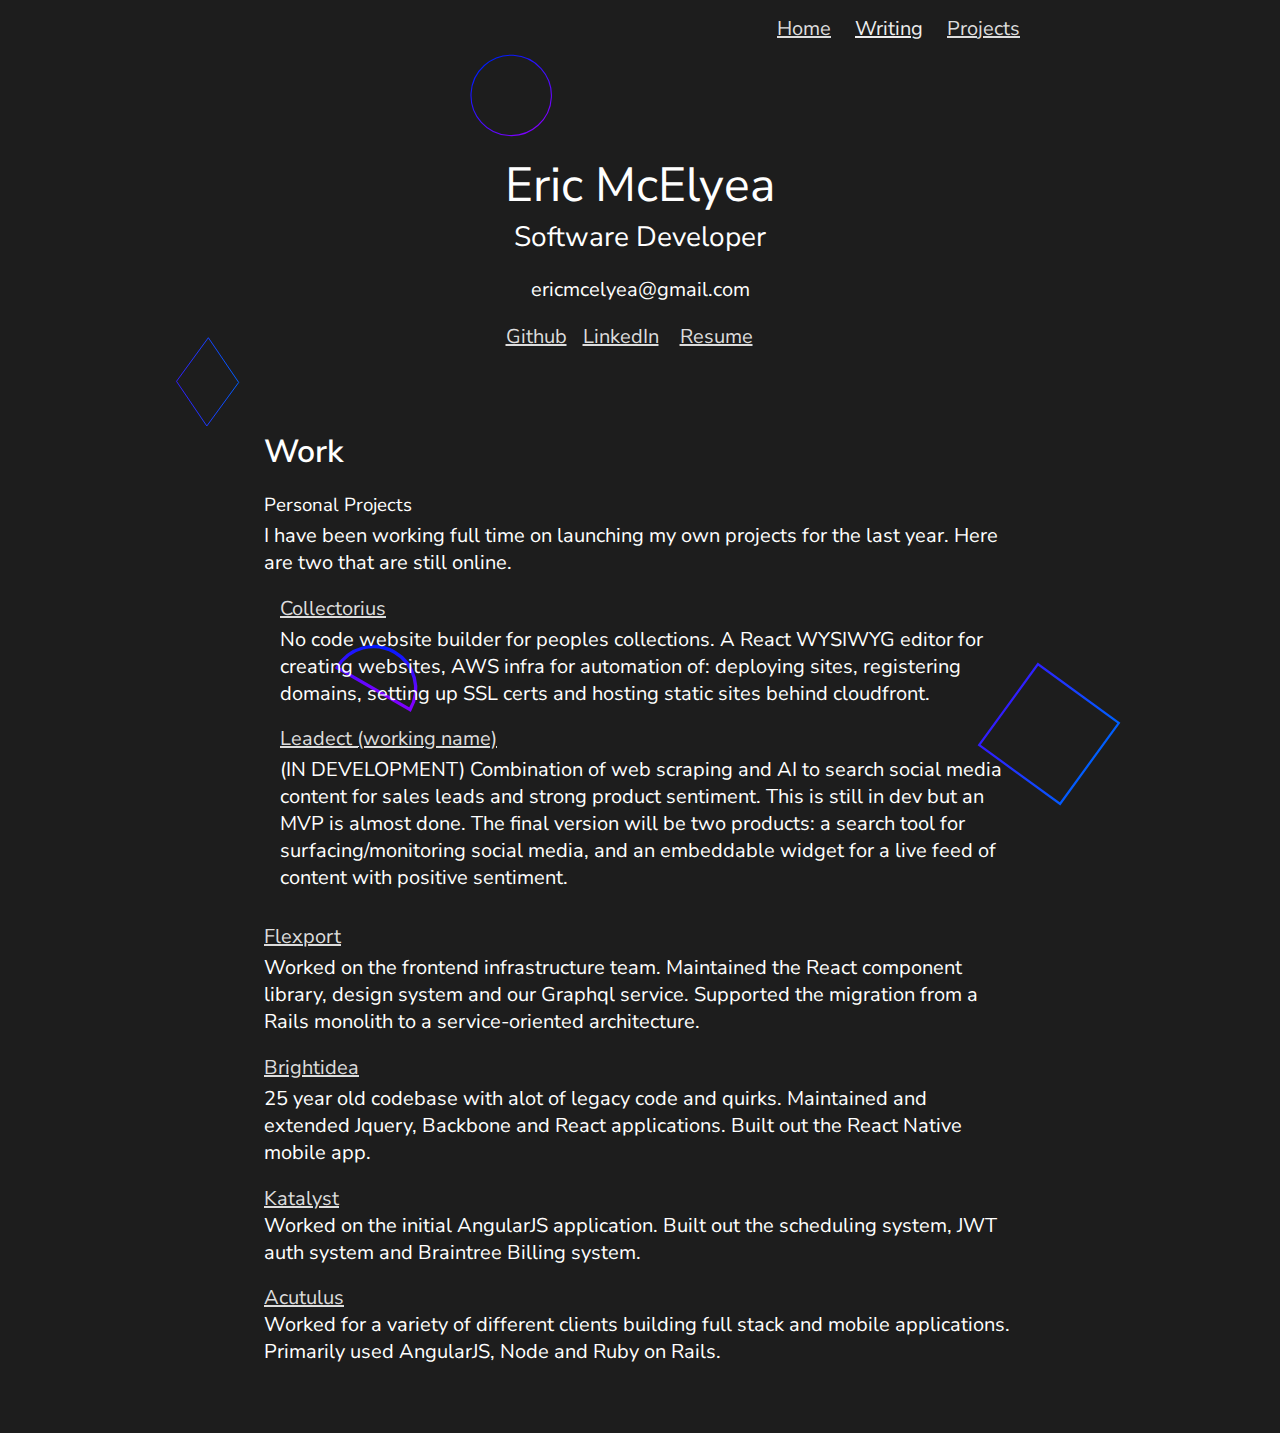
<file: index.html>
<html>
    <head>
        <link rel="preconnect" href="https://fonts.googleapis.com">
        <link rel="preconnect" href="https://fonts.gstatic.com" crossorigin>
        <link href="https://fonts.googleapis.com/css2?family=Nunito+Sans:ital,wght@0,200;0,300;0,600;1,200;1,300;1,600&display=swap" rel="stylesheet">
        <meta name="viewport" content="width=device-width, initial-scale=1" />

        <style>
            body {
                width: 100%;
                height: 100%;
                /* background by SVGBackgrounds.com */
                background-color: #1D1D1D;
                background-image: url("data:image/svg+xml,%3Csvg xmlns='http://www.w3.org/2000/svg' viewBox='0 0 1600 900'%3E%3Cdefs%3E%3ClinearGradient id='a' x1='0' x2='0' y1='1' y2='0' gradientTransform='rotate(142,0.5,0.5)'%3E%3Cstop offset='0' stop-color='%23001BFF'/%3E%3Cstop offset='1' stop-color='%237D00FF'/%3E%3C/linearGradient%3E%3ClinearGradient id='b' x1='0' x2='0' y1='0' y2='1' gradientTransform='rotate(82,0.5,0.5)'%3E%3Cstop offset='0' stop-color='%23005EFF'/%3E%3Cstop offset='1' stop-color='%23311DFF'/%3E%3C/linearGradient%3E%3C/defs%3E%3Cg fill='%23FFF' fill-opacity='0' stroke-miterlimit='10'%3E%3Cg stroke='url(%23a)' stroke-width='3.3'%3E%3Cpath transform='translate(-17.5 4) rotate(2.5 1409 581) scale(1.01)' d='M1409 581 1450.35 511 1490 581z'/%3E%3Ccircle stroke-width='1.1' transform='translate(-10 10) rotate(3 800 450) scale(1.005)' cx='500' cy='100' r='40'/%3E%3Cpath transform='translate(9 -30) rotate(30 401 736) scale(1.005)' d='M400.86 735.5h-83.73c0-23.12 18.74-41.87 41.87-41.87S400.86 712.38 400.86 735.5z'/%3E%3C/g%3E%3Cg stroke='url(%23b)' stroke-width='1'%3E%3Cpath transform='translate(60 -4) rotate(1 150 345) scale(0.99)' d='M149.8 345.2 118.4 389.8 149.8 434.4 181.2 389.8z'/%3E%3Crect stroke-width='2.2' transform='translate(-40 -25) rotate(36 1089 759)' x='1039' y='709' width='100' height='100'/%3E%3Cpath transform='translate(-60 20) rotate(6 1400 132)' d='M1426.8 132.4 1405.7 168.8 1363.7 168.8 1342.7 132.4 1363.7 96 1405.7 96z'/%3E%3C/g%3E%3C/g%3E%3C/svg%3E");
                background-attachment: fixed;
                background-size: cover;
                margin: 0;
            }   
            h1,h2,h3,p, a, button {
                color: white;
                font-family: 'Nunito Sans', sans-serif;
                font-weight: 400;
            }
            a {
                color: #ddd;
            }
            a:active {
                color: #ddd;
            }
            a:hover {
                color: #999;
            }
            a {
                font-size: 20px;
            }
            .wrapper {
                max-width: 800px;
                margin: 0 auto;
                padding-bottom: 64px;
            }
            .header {
                display: flex;
                width: 100%;
                justify-content: center;
                flex-direction: column;
                align-items: center;
                margin-top: 64px;
            }
            .header h1 {
                font-size: 48px;
                margin-bottom: 0;
            }
            .header h3 {
                font-size: 28px;
                margin: 0;
            }
            .header a {
                font-size: 20px;
            }
            .features {
                display: flex;
                flex-direction: column;
            }
            .feature-header {
                font-size: 32px;
                font-weight: 600;
                margin-bottom: 0;
            }
            .feature p {
                font-size: 20px;
                margin: 0;
            }
            .feature {
                width: 94%;
                margin: 48px 3% 0;
            }
            .sub-item {
                margin-left: 16px;
                margin-bottom: 32px;
            }
            .sub-item-title {
                text-decoration: underline;
            }
            .item h3 {
                margin-bottom: 4px;
            }
            form {
                margin: -1px;
            }
            form button {
                background: none;
                border: none;
                font-size: 20px;
                text-decoration: underline;
                color: #ddd;
                cursor: pointer;
            }

            form button:hover {
                color: #999;
            }
            .navbar {
                height: 56px;
                top: 0;
                width: 100%;
                display: flex;
                justify-content: flex-end;
                align-items: center;
            }
            .navbar-item {
                color: #ddd;
                margin-right: 16px;
                padding: 4px;
            }
            .navbar-item.active {
                color: #eee;
                text-decoration: underline;
            }
            .navbar-item:hover {
                color: #eee;
                text-decoration: underline;
            }
        </style>
        
    </head>
    <body>
        <div class="wrapper">
            <div class="navbar">
                <a href="https://emcelyea.github.io" class="navbar-item">Home</a>
                <a href="writing/index.html" class="navbar-item active">Writing</a>
                <a href="projects/index.html" class="navbar-item">Projects</a>
            </div>
        <div class="header">
            <h1>Eric McElyea</h1>
            <h3>Software Developer</h3>
            <p style="font-size: 20px;">ericmcelyea@gmail.com</p>
            <div style="display:flex;">                   
                <a href="https://github.com/emcelyea" style="margin-right:16px;">Github</a>
                <a href="https://www.linkedin.com/in/eric-mcelyea-49b3b479" style="margin-right:16px;">LinkedIn</a>
                <form method="get" action="emcelyea_resume.pdf" style="margin-right:16px;">
                    <button>Resume</button>
                </form>

            </div>

        </div>
        <div class="features">
            <div class="feature">
                <h3 class="feature-header">Work</h3>
                <div class="item">
                    <h3>Personal Projects</h3>
                    <p>I have been working full time on launching my own projects for the last year. Here are two that are still online.</p>
                    <div class="sub-item">
                        <h3 class="sub-item-title"><a href="https://www.collectorius.com/">Collectorius</a></h3>
                        <p>No code website builder for peoples collections. A React WYSIWYG editor for creating websites, AWS infra for automation of: deploying sites, registering domains, setting up SSL certs and hosting static sites behind cloudfront.</p>
                        <h3 class="sub-item-title"><a href="https://leadect.com">Leadect (working name)</a></h3>
                        <p>(IN DEVELOPMENT) Combination of web scraping and AI to search social media content for sales leads and strong product sentiment. This is still in dev but an MVP is almost done. The final version will be two products: a search tool for surfacing/monitoring social media, and an embeddable widget for a live feed of content with positive sentiment.</p>
                    </div>
                </div>
                

                <div class="item">
                    <h3><a href="https://www.flexport.com/">Flexport</a></h3>
                    <p>Worked on the frontend infrastructure team. Maintained the React component library, design system and our Graphql service.
                        Supported the migration from a Rails monolith to a service-oriented architecture.
                      </p>
                </div>

                <div class="item">
                    <h3><a href="https://www.brightidea.com/">Brightidea</a></h3>
                        <p>25 year old codebase with alot of legacy code and quirks. 
                            Maintained and extended Jquery, Backbone and React applications.
                    Built out the React Native mobile app.</p>
                </div>
                <div class="item">
                    <h3><a href="https://www.katalyst.fit/">Katalyst</a>
                    <p>Worked on the initial AngularJS application.
                       Built out the scheduling system, JWT auth system and Braintree Billing system.</p>
                </div>
                <div class="item">
                    <h3><a href="https://www.acutulus.co/">Acutulus</a>
                    <p>Worked for a variety of different clients building full stack and mobile applications. Primarily used AngularJS, Node and Ruby on Rails. </p>
                </div>
            </div>
        </div>
    </div>
    </body>
</html>
</file>
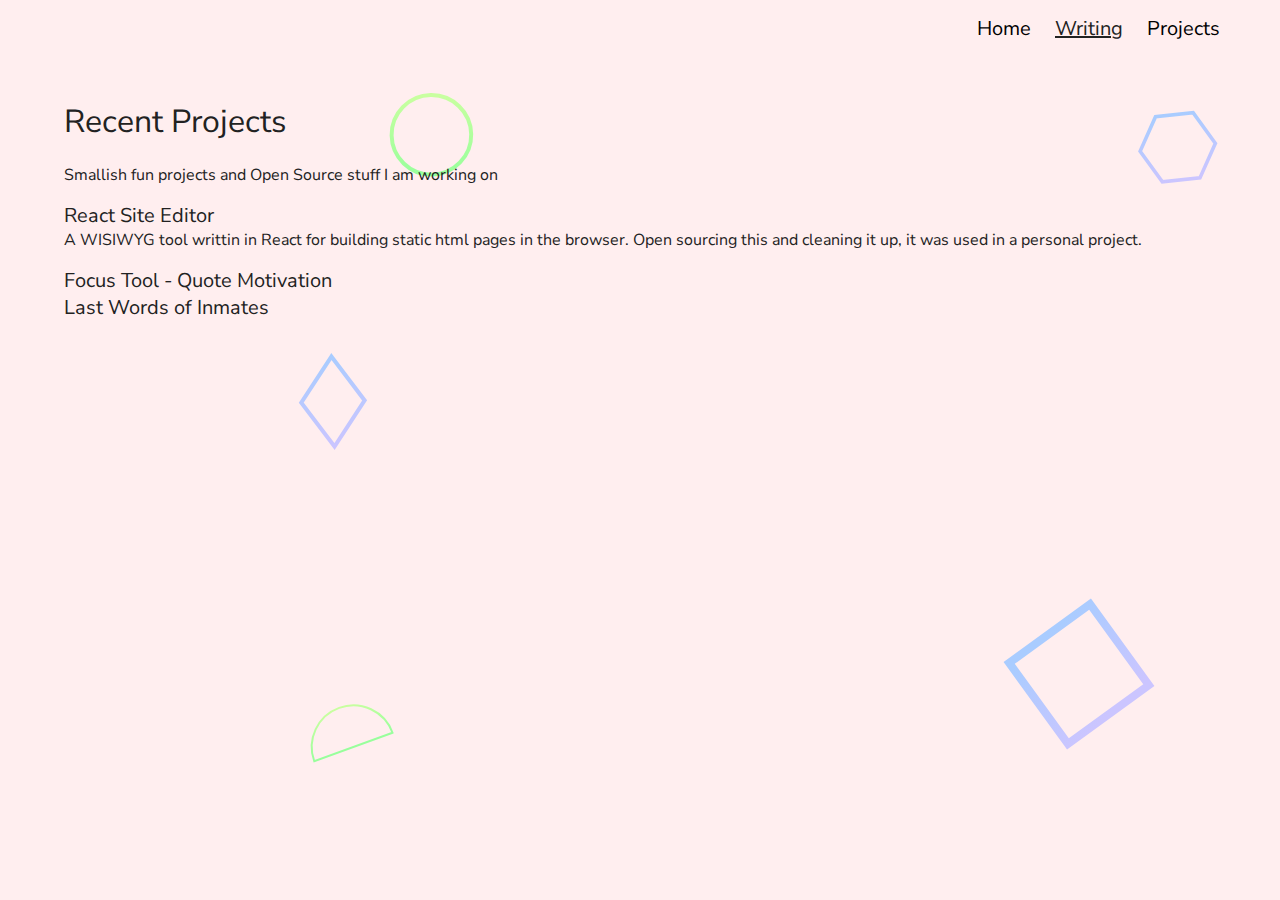
<file: projects/index.html>
<html>
    <head>
        <link rel="preconnect" href="https://fonts.googleapis.com">
        <link rel="preconnect" href="https://fonts.gstatic.com" crossorigin>
        <link href="https://fonts.googleapis.com/css2?family=Nunito+Sans:ital,wght@0,200;0,300;0,600;1,200;1,300;1,600&display=swap" rel="stylesheet">
    <link rel="stylesheet" href="styles.css">
    <meta name="viewport" content="width=device-width, initial-scale=1.0">
     
    </head>
    <body>
        
        <div class="wrapper">
            <div class="navbar">
                <a href="https://emcelyea.github.io" class="navbar-item">Home</a>
                <a href="/writing/index.html" class="navbar-item active">Writing</a>
                <a href="/projects/index.html" class="navbar-item">Projects</a>
            </div>
            <div class="header">
                <h1>Recent Projects</h1>
                <p>Smallish fun projects and Open Source stuff I am working on</p>
                <div class="projects-list">
                    <div class="project">
                        <a href="https://github.com/emcelyea/react-site-editor">React Site Editor</a></div>
                        <p class="project-subtext">A WISIWYG tool writtin in React for building static html pages in the browser. 
                            Open sourcing this and cleaning it up, it was used in a personal project.</p>
                    <div class="project">
                        <a href="/quotes.html">Focus Tool - Quote Motivation</a>
                    </div>
                    <div class="project">
                        <a href="https://emcelyea.github.io/last-words/">Last Words of Inmates</a>
                    </div>
                </div>
            </div>

            <div class="projects-list"></div>
        </div>
    </body>
</html>
</file>
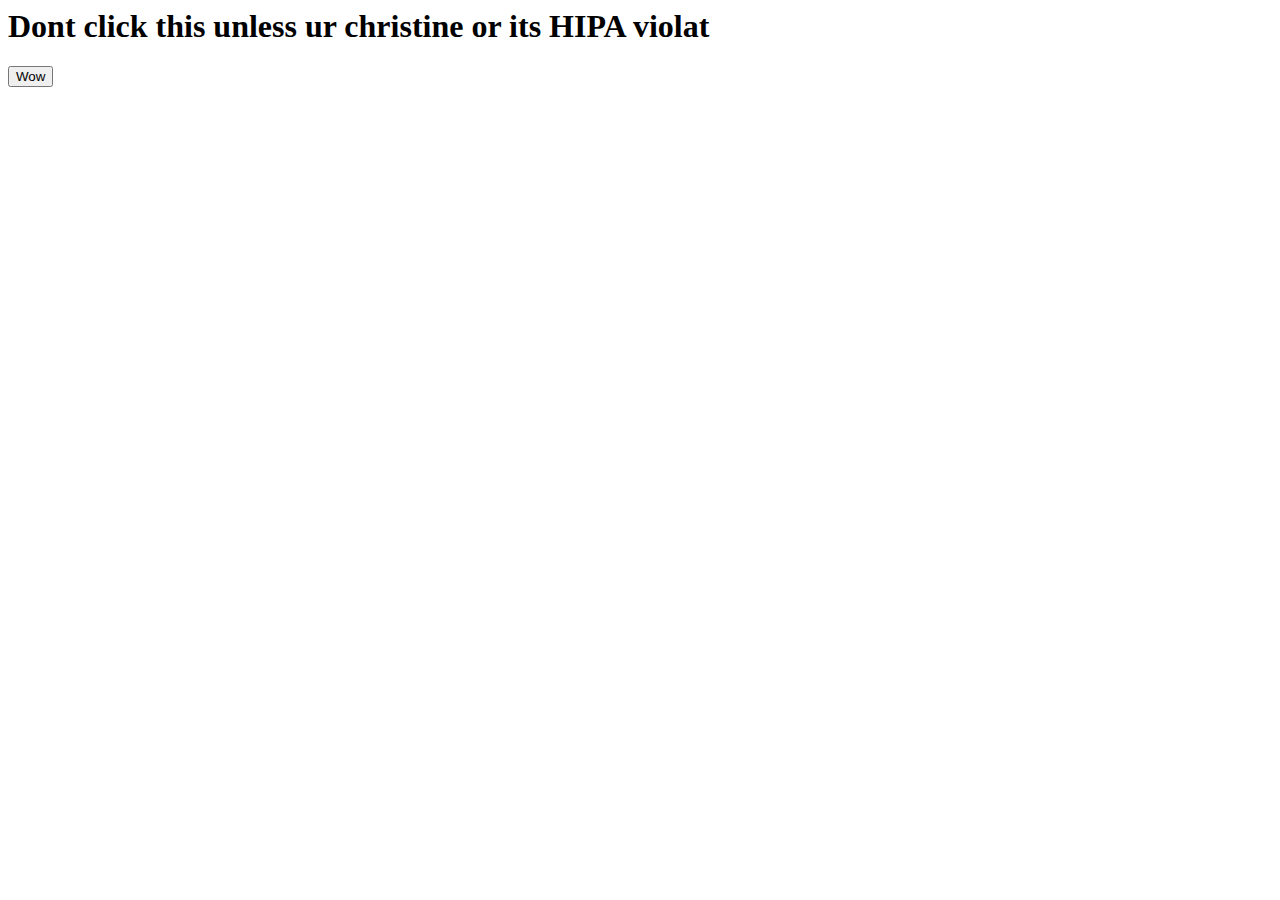
<file: whoa/index.html>
<html>
    <h1>Dont click this unless ur christine or its HIPA violat</h1>
    <a href="./data/viewer/viewer.html?study=225-1.2.840.114204.1.4.1.207.223.42.204.1066.20240627.141036195254&addStudies="><button>Wow</button></a>
</html>
</file>
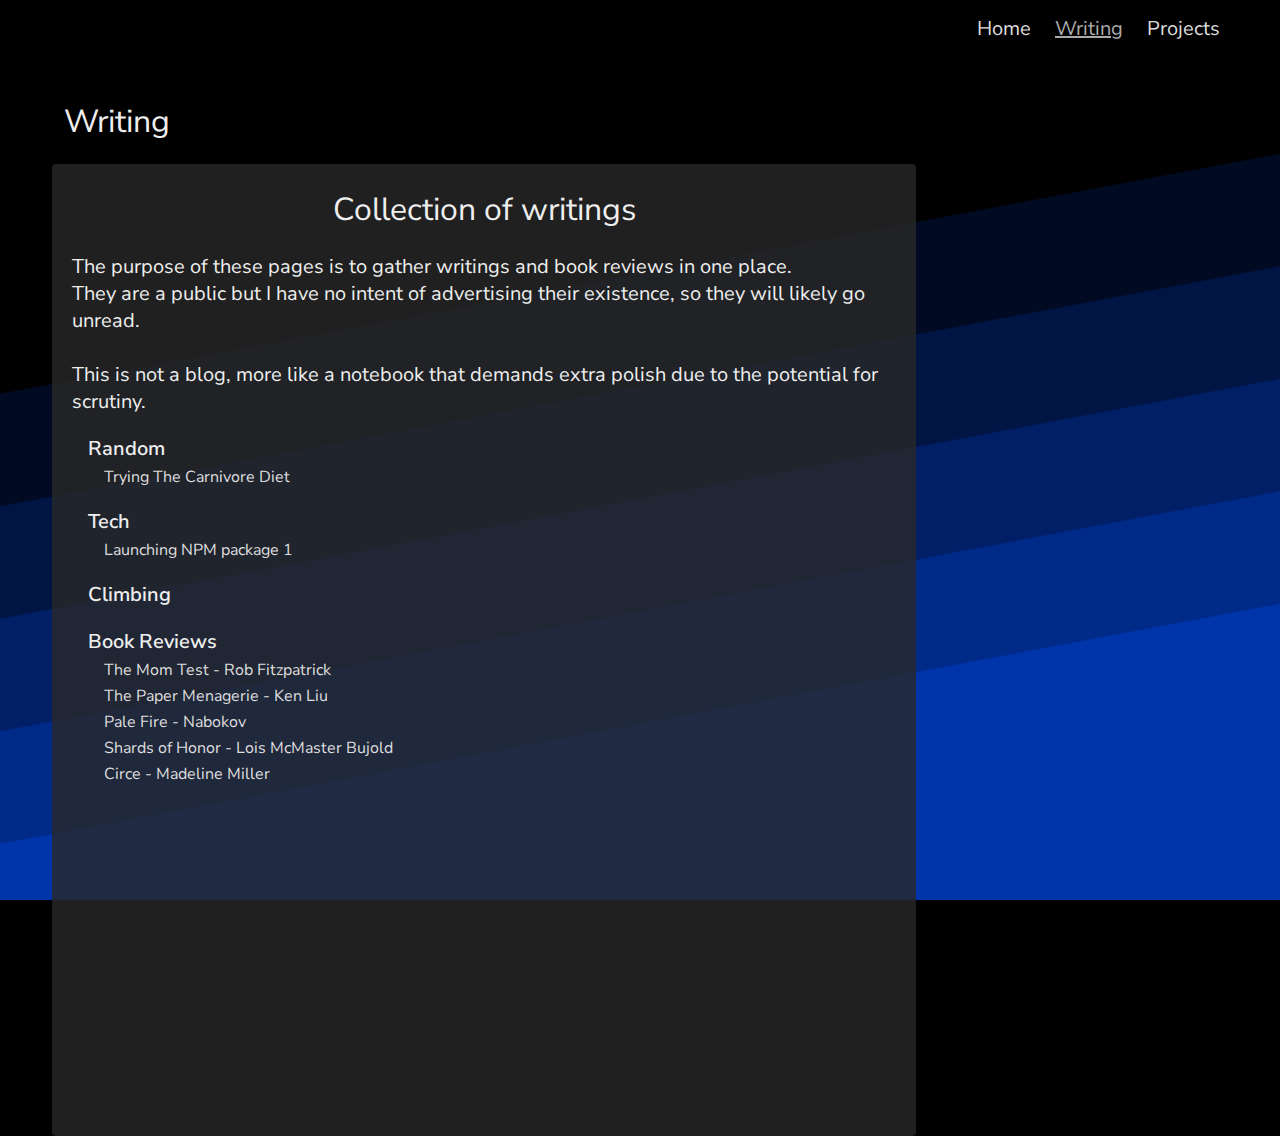
<file: writing/index.html>
<html>
    <head>
        <link rel="preconnect" href="https://fonts.googleapis.com">
        <link rel="preconnect" href="https://fonts.gstatic.com" crossorigin>
        <link href="https://fonts.googleapis.com/css2?family=Nunito+Sans:ital,wght@0,200;0,300;0,600;1,200;1,300;1,600&display=swap" rel="stylesheet">
    <link rel="stylesheet" href="styles.css">
    <meta name="viewport" content="width=device-width, initial-scale=1.0">
   
    </head>
    <body>
        
        <div class="wrapper">
            <div class="navbar">
                <a href="https://emcelyea.github.io" class="navbar-item">Home</a>
                <a href="/writing/index.html" class="navbar-item active">Writing</a>
                <a href="/projects/index.html" class="navbar-item">Projects</a>
            </div>
            <div class="header">
                <h1>Writing</h1>
            </div>
            <div class="content">

                <div class="article">
                    <h1 class="article-title">Collection of writings</h1>
                    <p>The purpose of these pages is to gather writings and book reviews in one place.<br/>
                        They are a public but I have no intent of advertising their existence, so they will likely go unread.<br/><br/>
                        This is not a blog, more like a notebook that demands extra polish due to the potential for scrutiny. </p> 
                    <div class="homepage-sidebar" id="sidebar"></div>
                </div>
                    
                </div>
            </div>
        </div>
        <script src="pieces.js"></script>
    </body>
</html>
</file>
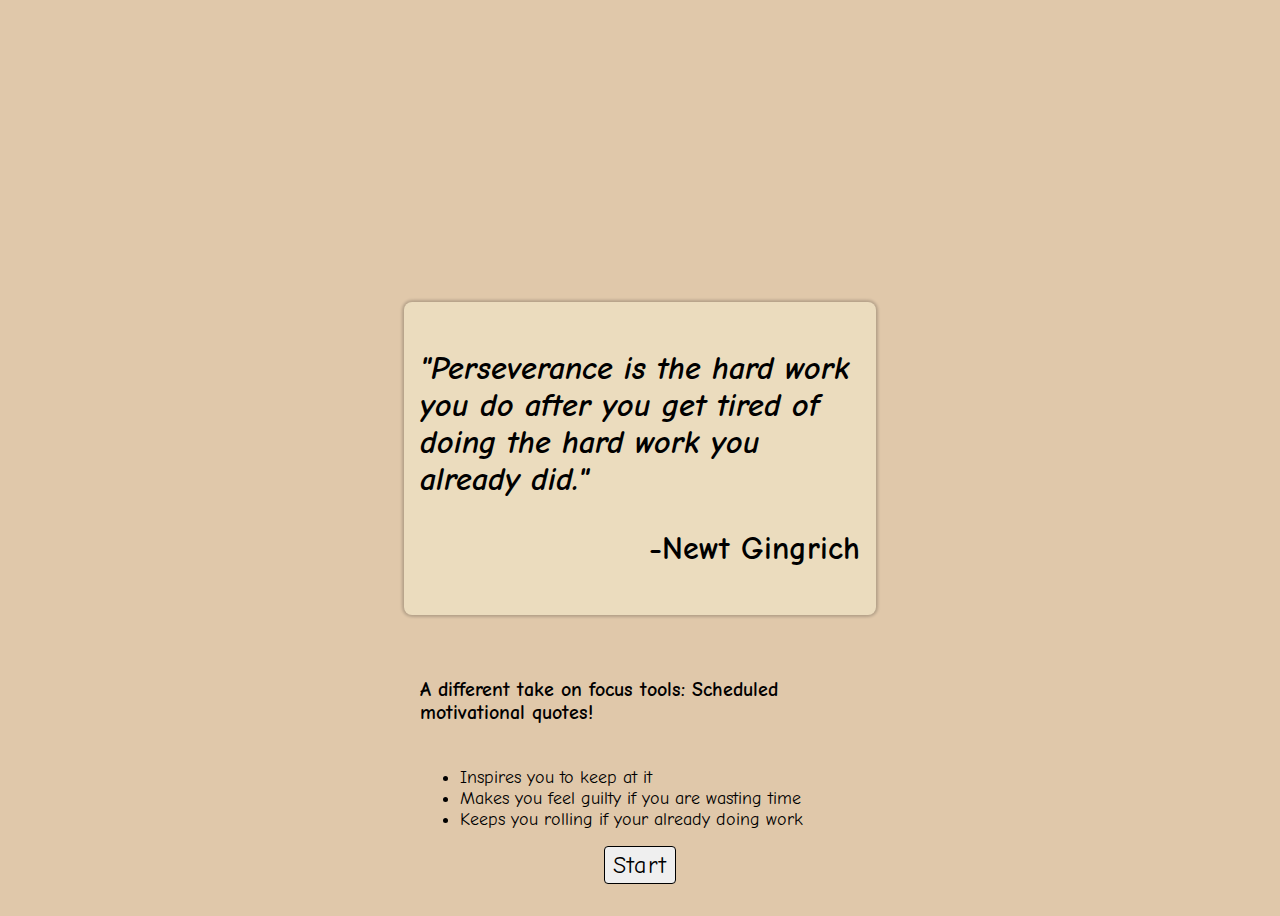
<file: quotes.html>
<html>
    <head>
        <meta name="viewport" content="width=device-width, initial-scale=1" />

        <link rel="preconnect" href="https://fonts.googleapis.com">
        <link rel="preconnect" href="https://fonts.gstatic.com" crossorigin>
        <link href="https://fonts.googleapis.com/css2?family=Comic+Neue:ital,wght@0,300;1,300&display=swap" rel="stylesheet">
        <style>
            p,h1,h3,button,li {
                font-family: 'Comic Neue', cursive;
            }
            body {
                background-color:rgb(224,200,170);
                position: relative;
            }

            .quote-area {
                height: 100vh;
                width: 100%;
                display: flex;
                flex-direction: column;
                align-items: center;
                justify-content: center;
            }
            .quote {
                background: rgb(235, 220, 190);
                padding: 16px;
                border-radius: 8px;
                max-width: 440px;
                box-shadow: 0 0 3px 2px rgb(0 0 0 / 20%);
            }
            @media (max-width: 480px) {
                .quote {
                    max-width: 320px;
                }
            }
            .cta {
                position: absolute;
                bottom: 24px;
                max-width: 440px;
                text-align:left;
            }
            .cta h3 {
                font-size: 20px;
            }
            h3 {
                font-size: 32px;
            }
            li {
                font-size: 18px;
            }
            button {
                border: 1px solid black;
                padding: 4px 8px;
                font-size: 24px;
                letter-spacing: 1.3px;
                border-radius: 4px;
            }
            button:active {
                background: rgb(212, 203, 203);
            }
            #quote-text {
                font-style: italic;
            }
            #quote-author {
                text-align:right;
            }
        </style>
    </head>
    <body>
        <div class="quote-area">
            <div class="quote">
                <h3 id="quote-text">Perseverance is the hard work you do after you get tired of doing the hard work you already did.</h3>
                <h3 id="quote-author">-Newt Gingrich</h3>
            </div>
            <div class="cta">
                <h3>A different take on focus tools: Scheduled motivational quotes!<br/><br/></h3>
                <ul><li>Inspires you to keep at it</li><li>Makes you feel guilty if you are wasting time</li><li>Keeps you rolling if your already doing work</li> </ul>
                <div style="width:100%;text-align:center;"><button id="tryit-button">Start</button></div>
            </div>
        </div>

    <script>
        const quotes = [
            {quote:"Obstacles can't stop you. Problems can't stop you. Most of all, other people can't stop you. Only you can stop you.", author:"Jeffrey Gitomer"},
            {quote:"Discipline is choosing between what you want now and what you want most.", author:"Augusta F. Kantra"},
            {quote:"Without labor nothing prospers.", author:"Sophocles"},
            {quote:"Perseverance is the hard work you do after you get tired of doing the hard work you already did.",author:"Newt Gingrich"},
            {quote:"This is the real secret of life—to be completely engaged with what you are doing in the here and now.", author:"Alan Wilson Watts"},
            {quote:"Don't settle for average. Bring your best to the moment. Then, whether it fails or succeeds, at least you know you gave all you had. We need to live the best that's in us.", author:"Angela Bassett"},
            {quote:"I learned the value of hard work by working hard.",author:"Margaret Mead"},
            {quote:"Run to the fire; don't hide from it.", author:"Meg Whitman"},
            {quote:"Success is the sum of small efforts, repeated day in and day out.", author:"Robert Collier"},
            {quote:"The most certain way to succeed is always to try just one more time.", author:"Thomas Edison"},
            {quote:"When the going gets tough, put one foot in front of the other and just keep going. Don’t give up.", author:"Roy T. Bennett"},
            {quote:"Hard work spotlights the character of people: some turn up their sleeves, some turn up their noses, and some don’t turn up at all.", author:"Sam Ewing"},
            {quote:"He who is not courageous enough to take risks will accomplish nothing in life.", author:"Muhammad Ali"},
            {quote:"The greater the difficulty, the more the glory in surmounting it.", author:"Epicurus"},
            {quote: "Start where you are. Use what you have. Do what you can.", author:"Arthur Ashe"},
            {quote:"Perseverance is not a long race; it is many short races one after the other.", author:"Walter Eliot"},
            {quote: "If you are patient...and wait long enough...Nothing will happen.", author: "Jim Davis"}];

        const quote = quotes[Math.floor(Math.random() * quotes.length)];
        const quoteElem = document.getElementById('quote-text');
        const quoteAuthor = document.getElementById('quote-author');
        quoteElem.innerText = '"' + quote.quote + '"';
        quoteAuthor.innerText = '-' + quote.author;
        
        const tryit = document.getElementById('tryit-button');
        tryit.addEventListener('click', askNotificationPermission);

        function askNotificationPermission() {
            if (!('Notification' in window)) {
                alert('Browser does not support notifications');
            }
            if (Notification.permission === 'granted') {
                setupNotifications();
            } else {
                Notification.requestPermission().then(permission => {
                    if (permission === 'granted') {
                        setupNotifications();
                    } else {
                        alert('Allow notifications to get notifications');
                    }
                })
            }
        }
        function setupNotifications() {
            setInterval(() => {
                const n = new Notification('Check out a quote!');
                n.onclick=function(){
                    const quote = quotes[Math.floor(Math.random() * quotes.length)];
                    const quoteElem = document.getElementById('quote-text');
                    const quoteAuthor = document.getElementById('quote-author');
                    quoteElem.innerText = '"' + quote.quote + '"';
                    quoteAuthor.innerText = '-' + quote.author;
                    window.focus();
                };

            }, 1800000);
            alert('Notifications setup for every 30 minutes');
        }
    </script>
    </body>
</html>
</file>
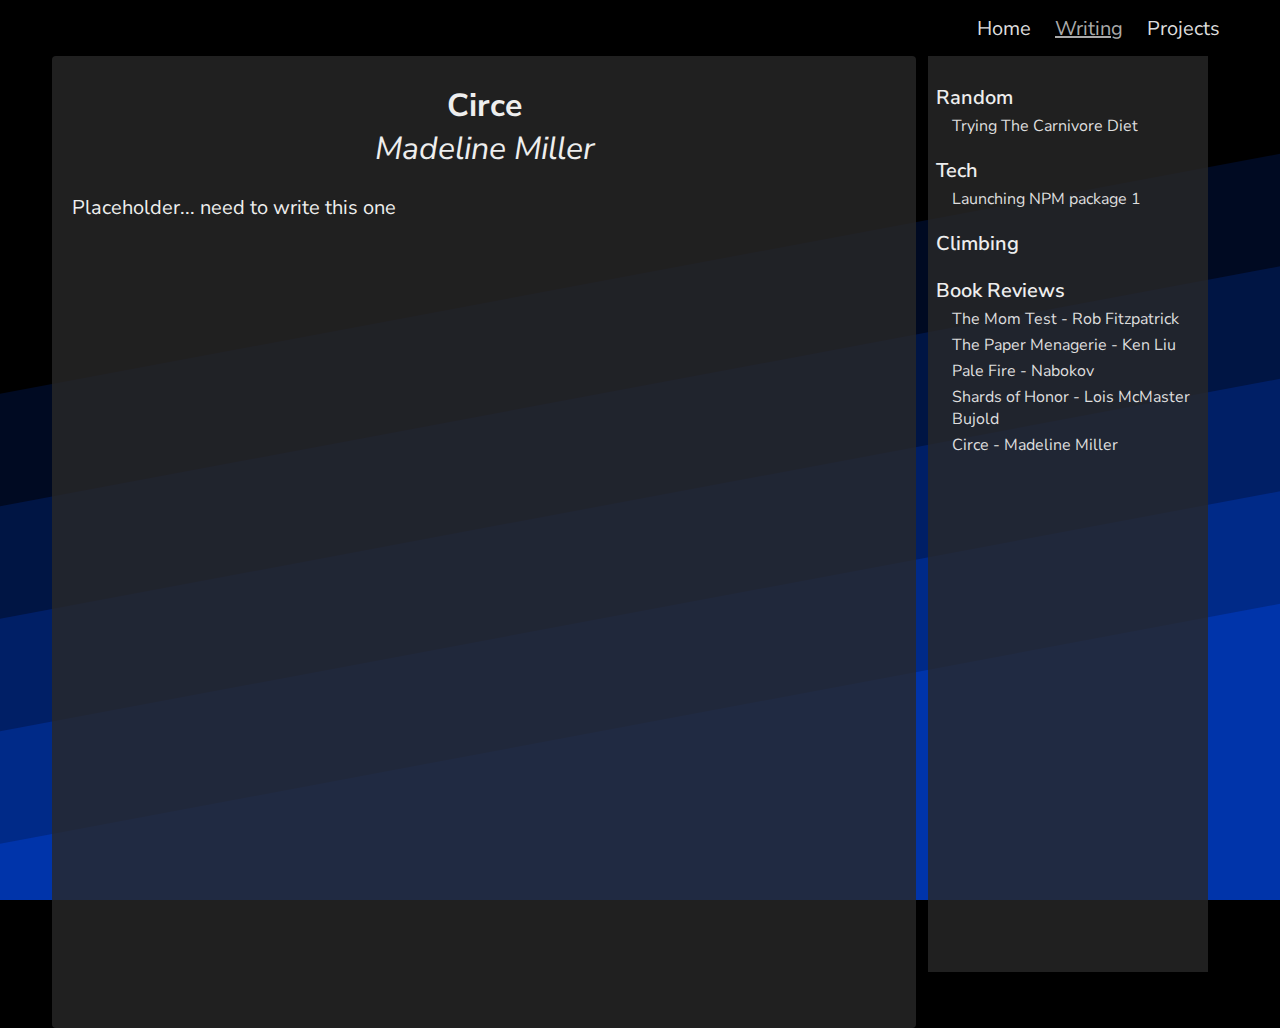
<file: writing/pieces/circe.html>
<html>
    <head>
        <link rel="preconnect" href="https://fonts.googleapis.com">
        <link rel="preconnect" href="https://fonts.gstatic.com" crossorigin>
        <link href="https://fonts.googleapis.com/css2?family=Nunito+Sans:ital,wght@0,200;0,300;0,600;1,200;1,300;1,600&display=swap" rel="stylesheet">
<link rel="stylesheet" href="../styles.css">
<meta name="viewport" content="width=device-width, initial-scale=1.0">

        
    </head>
    <body>
        
        <div class="wrapper">
            <div class="navbar">
                <a href="https://emcelyea.github.io" class="navbar-item">Home</a>
                <a href="/writing/index.html" class="navbar-item active">Writing</a>
                <a href="/projects/index.html" class="navbar-item">Projects</a>
            </div>

            <div class="content">


                <div class="article">
                    <div class="article-title"><h1><b>Circe</b><br/><i>Madeline Miller</i></h1>
                        </div>

                    <p>    
                        Placeholder... need to write this one</p> </div>
                <div class="sidebar" id="sidebar">
                    
                </div>
            </div>
        </div>
        <script src="../pieces.js"></script>
    </body>
</html>
</file>
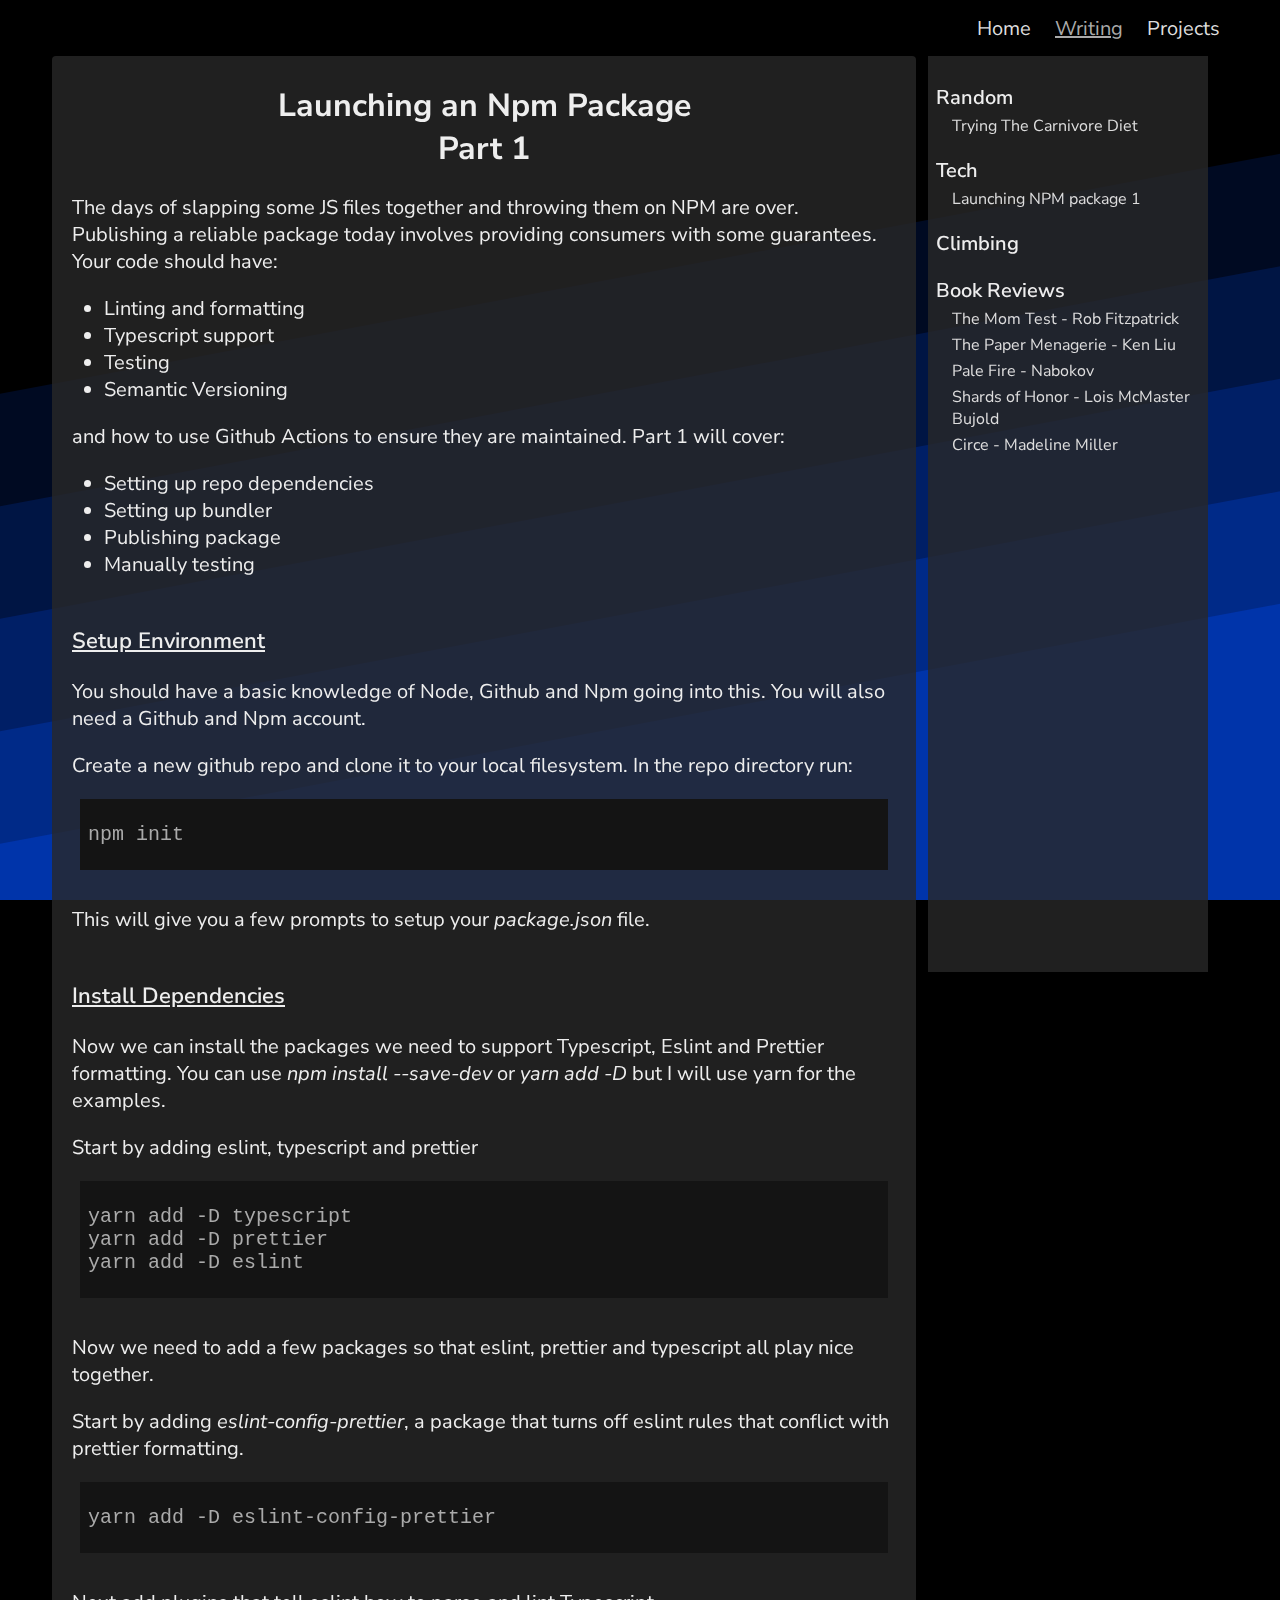
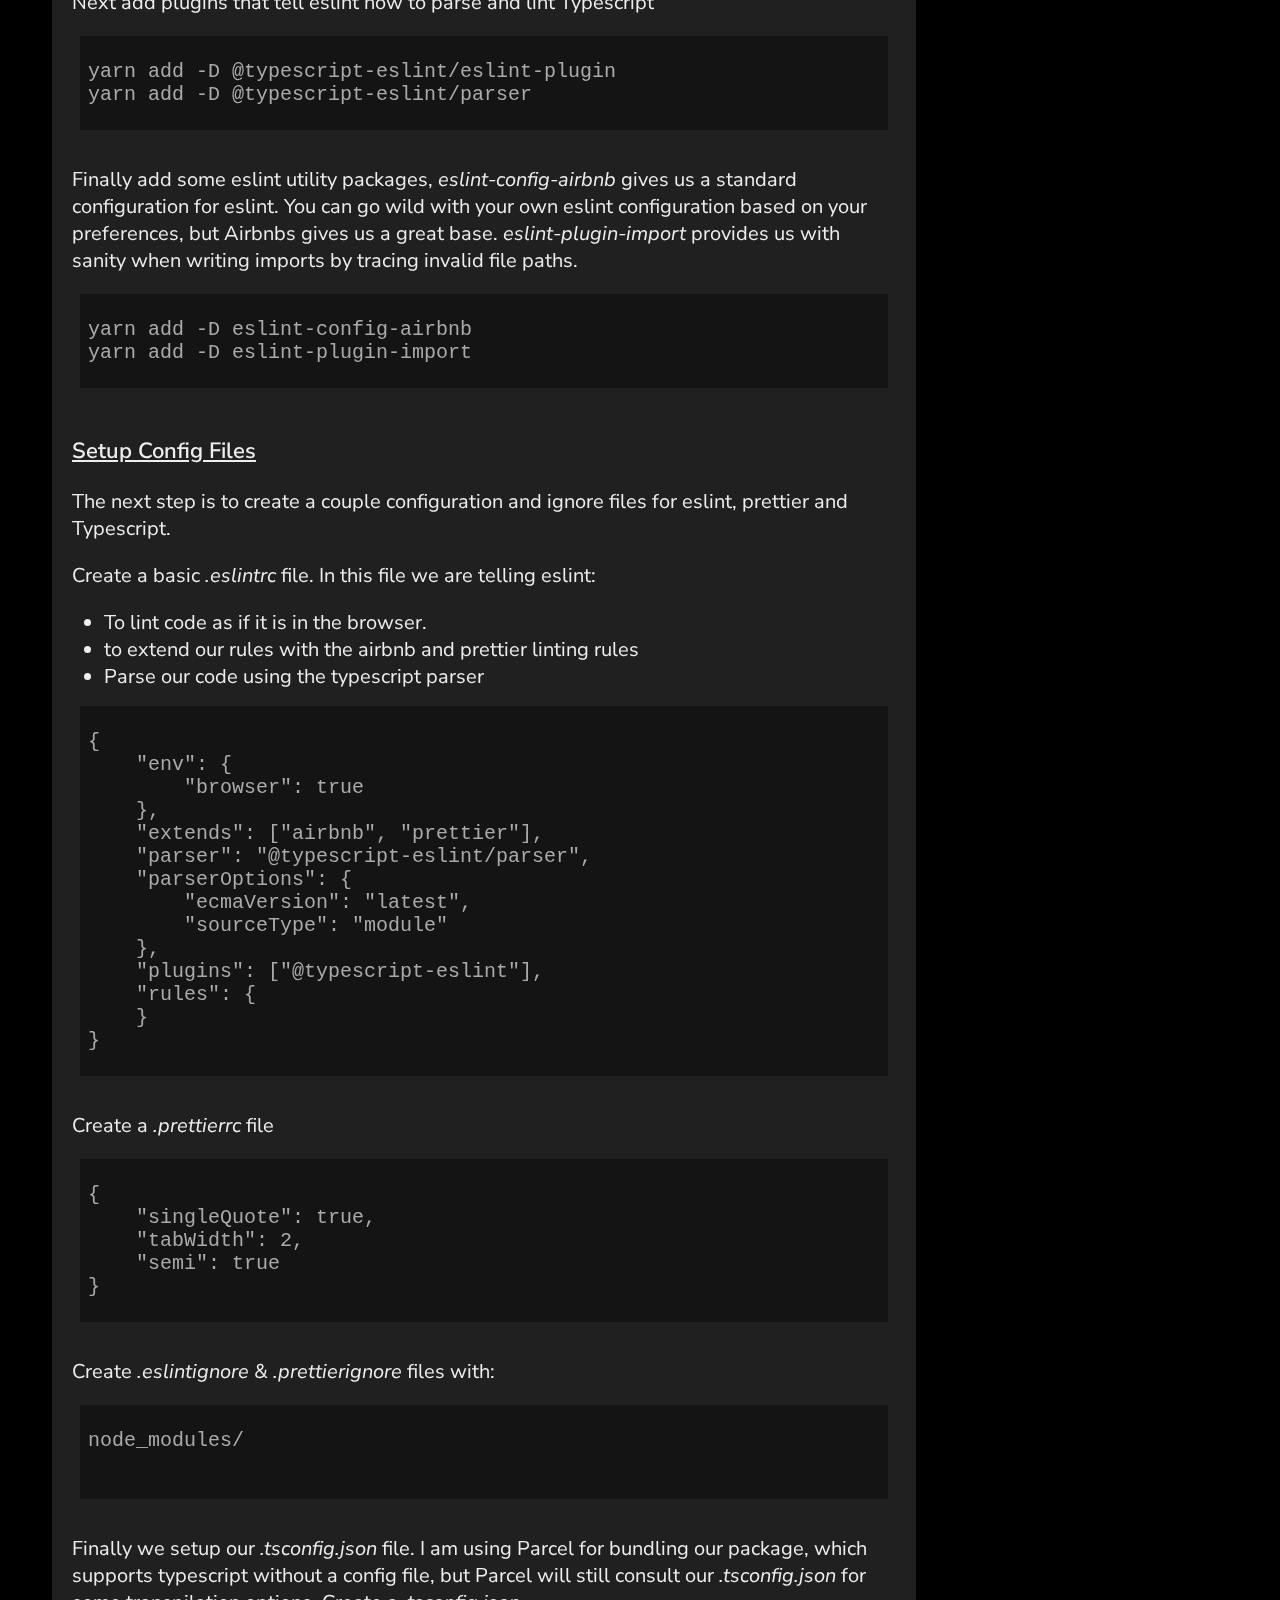
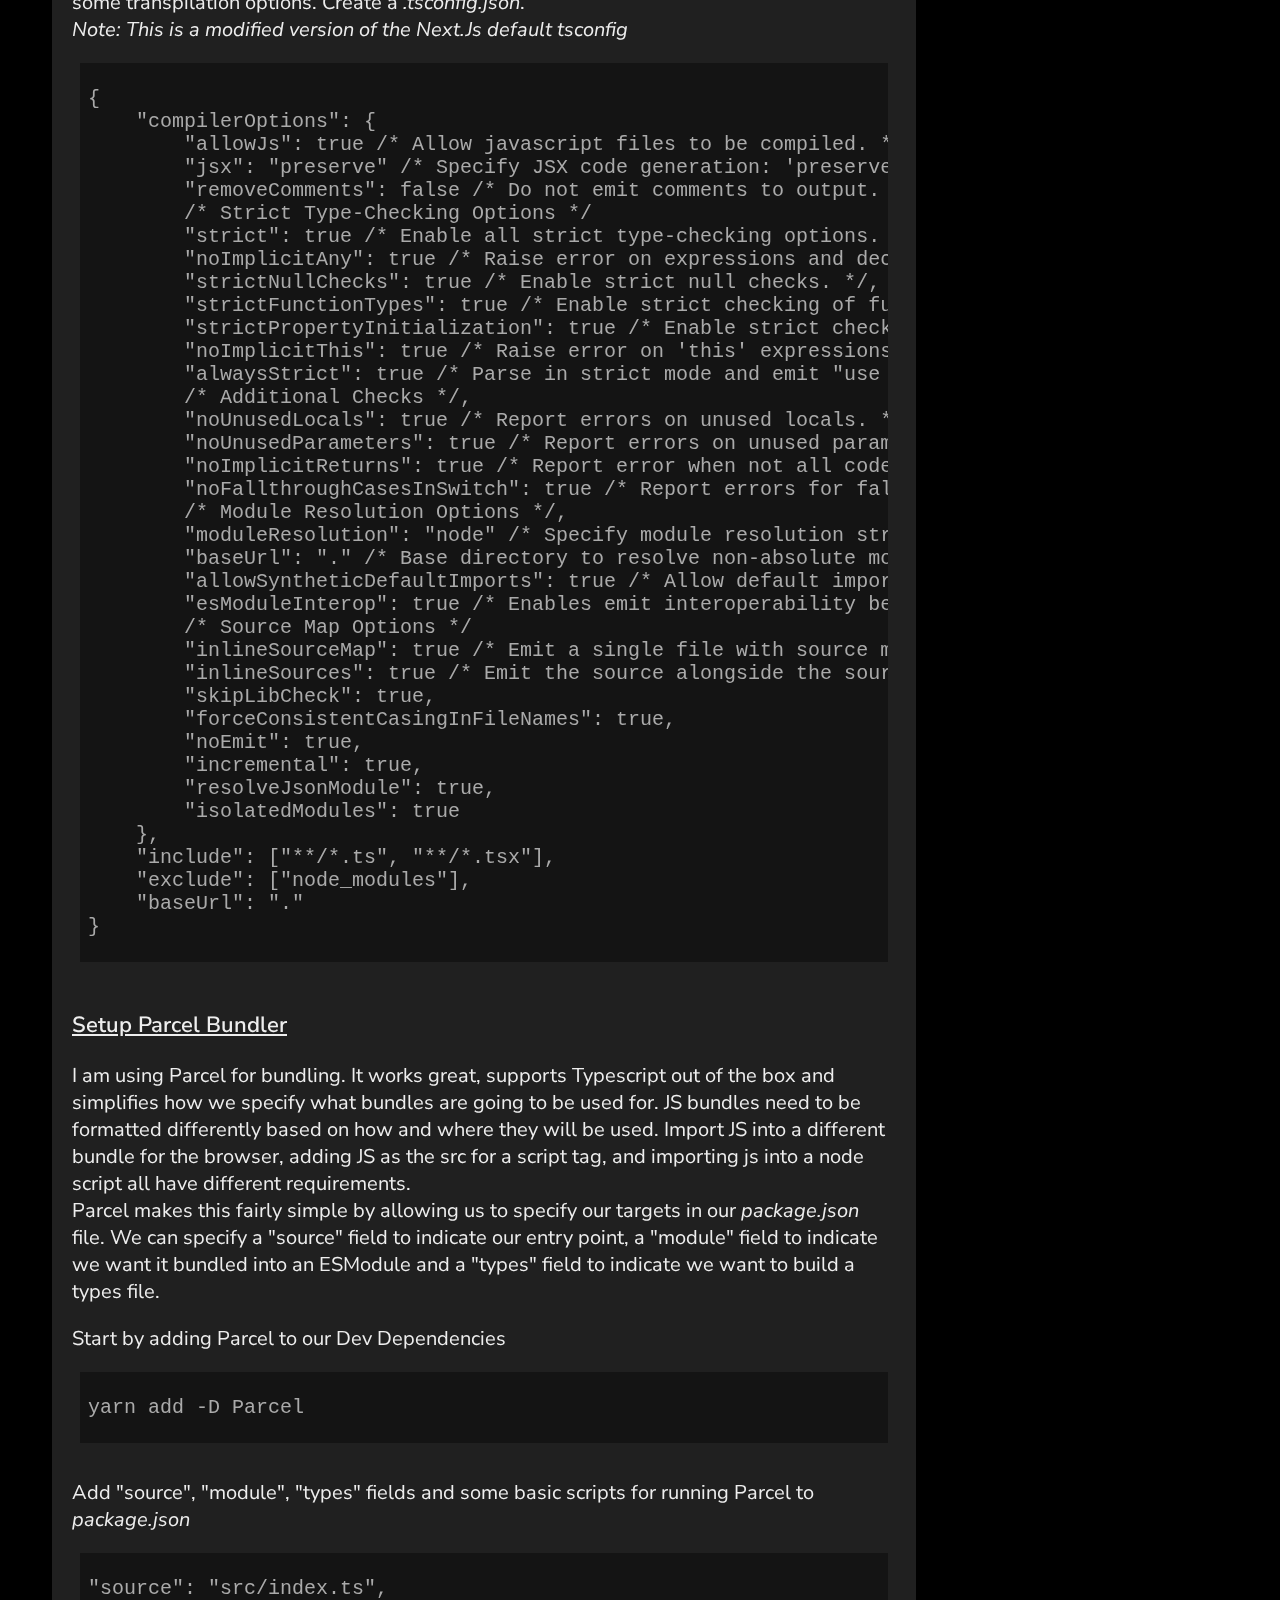
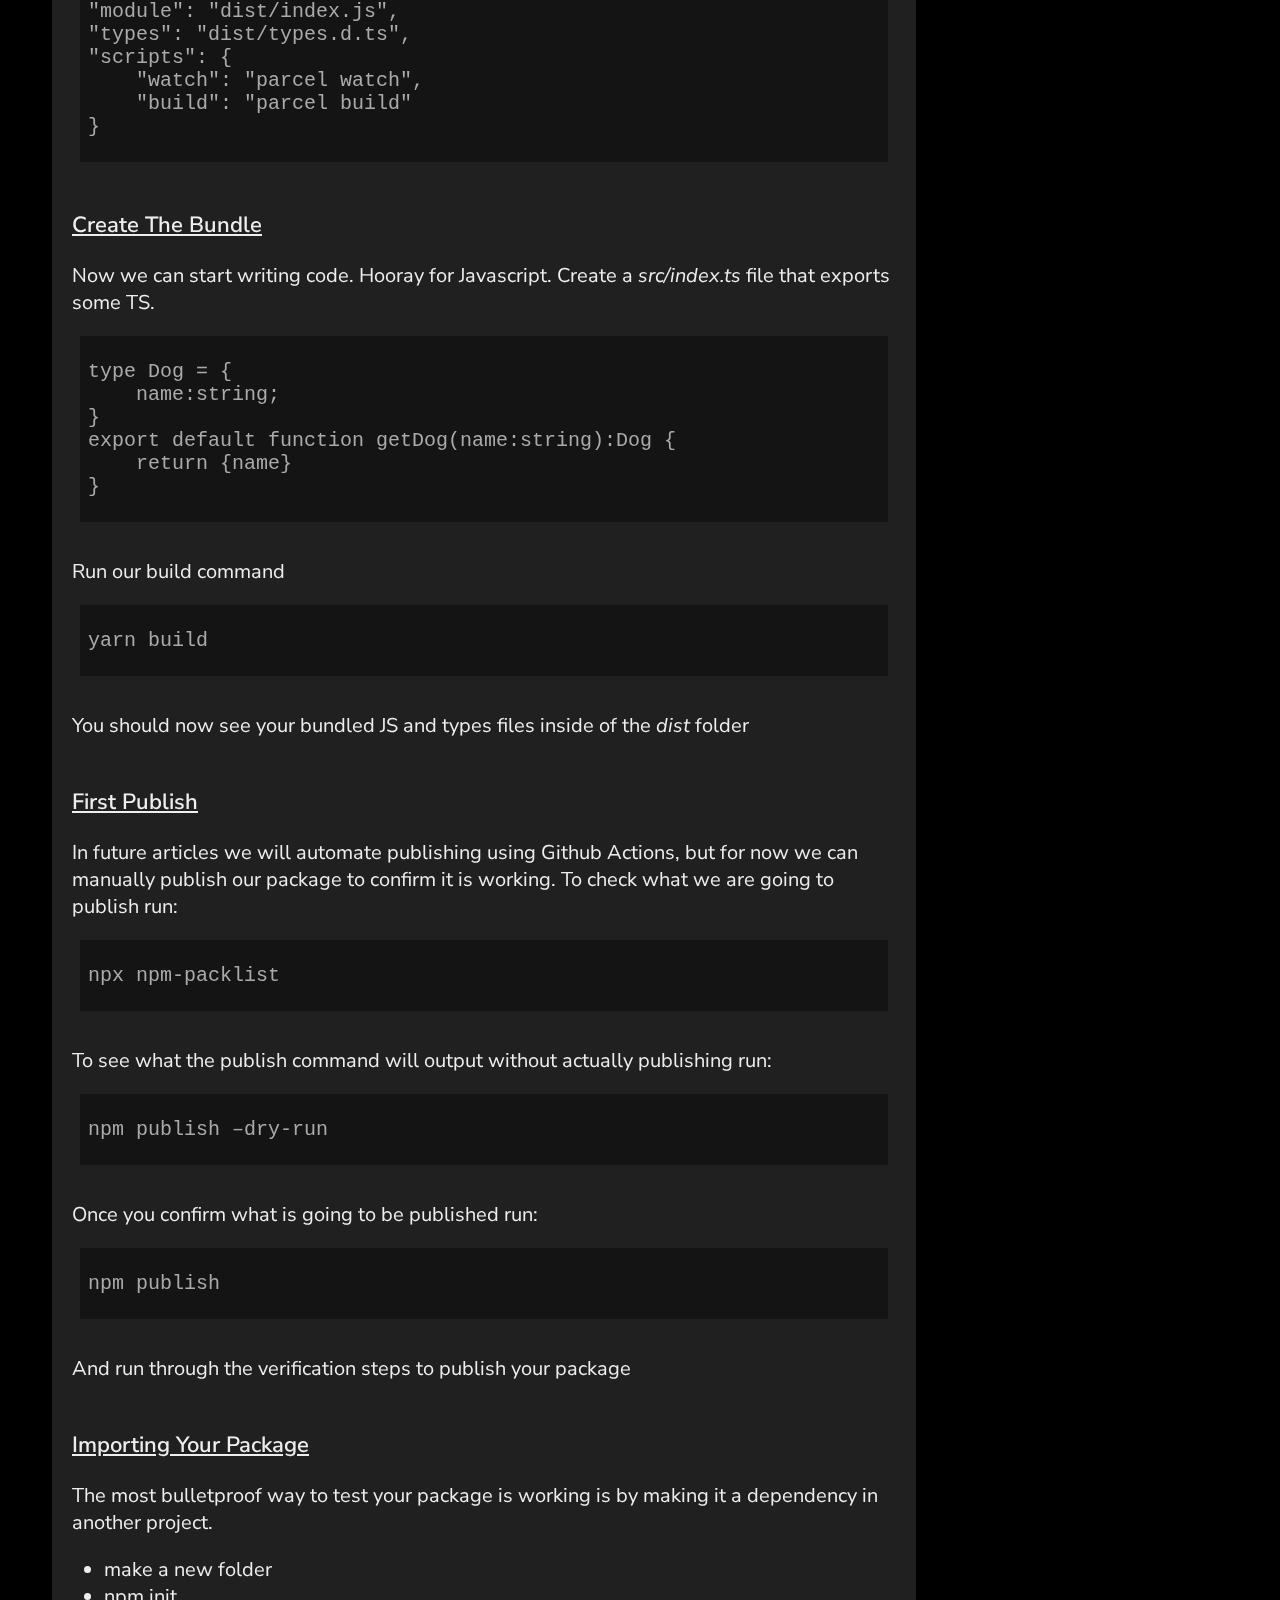
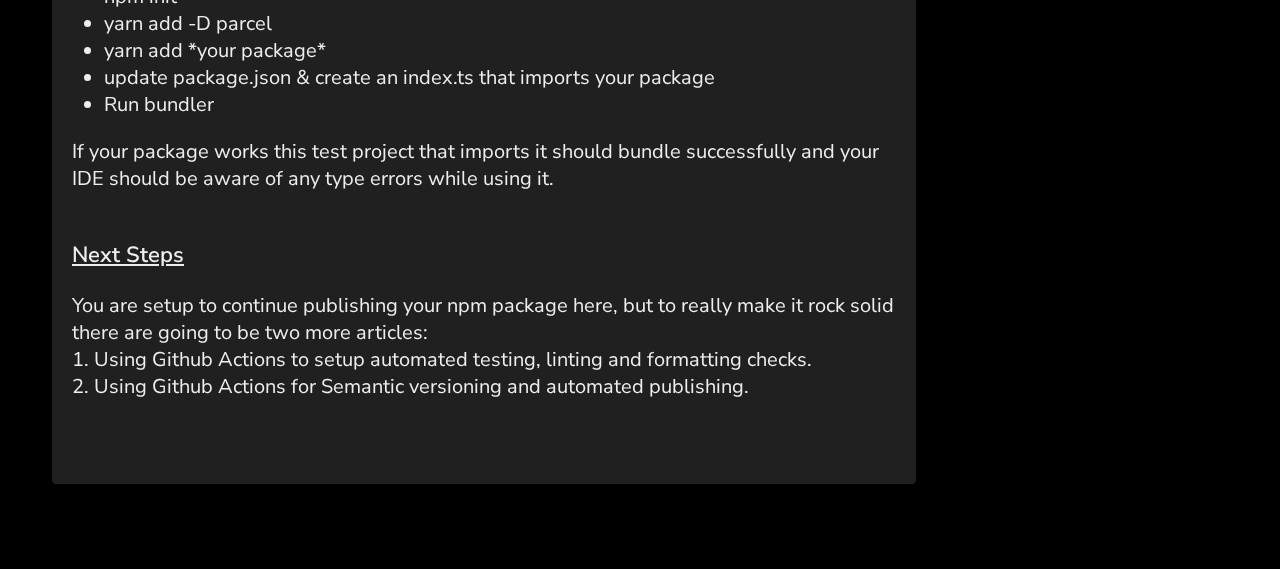
<file: writing/pieces/launching-npm-package-1.html>
<html>
    <head>
        <link rel="preconnect" href="https://fonts.googleapis.com">
        <link rel="preconnect" href="https://fonts.gstatic.com" crossorigin>
        <link href="https://fonts.googleapis.com/css2?family=Nunito+Sans:ital,wght@0,200;0,300;0,600;1,200;1,300;1,600&display=swap" rel="stylesheet">
<link rel="stylesheet" href="../styles.css">
<meta name="viewport" content="width=device-width, initial-scale=1.0">

        
    </head>
    <body>
        
        <div class="wrapper">
            <div class="navbar">
                <a href="https://emcelyea.github.io" class="navbar-item">Home</a>
                <a href="/writing/index.html" class="navbar-item active">Writing</a>
                <a href="/projects/index.html" class="navbar-item">Projects</a>
            </div>
            <div class="content">


                <div class="article">
                    <div class="article-title"><h1><b>Launching an Npm Package<br/> Part 1</b></h1></div>
                    <p>    
                        The days of slapping some JS files together and throwing them on NPM are over. Publishing a reliable package today involves
                        providing consumers with some guarantees. Your code should have: 
                    </p>
                        <ul>
                            <li>Linting and formatting</li>
                            <li>Typescript support</li>
                            <li>Testing</li>
                            <li>Semantic Versioning</li>
                        </ul>
                    <p>
                          and how to use Github Actions to ensure they are maintained. Part 1 will cover:
                    </p>
                    <ul>
                        <li>Setting up repo dependencies</li>
                        <li>Setting up bundler</li>
                        <li>Publishing package</li>
                        <li>Manually testing</li>
                    </ul>
                    <p class="article-section-header">Setup Environment</p>
                    <p>
                        You should have a basic knowledge of Node, Github and Npm going into this. You will also need a Github and Npm account.<br/>
                    </p>
                    <p>Create a new github repo and clone it to your local filesystem. In the repo directory run:</p>
                    <pre>npm init</pre>
                    <p>This will give you a few prompts to setup your <i>package.json</i> file.
                        <p class="article-section-header">Install Dependencies</p>
                        <p>
                        Now we can install the packages we need
                    to support Typescript, Eslint and Prettier formatting. You can use <i>npm install --save-dev</i> or <i>yarn add -D</i> but I will use yarn for the examples.</p>
                    <p>Start by adding eslint, typescript and prettier</p>
                    <pre>
yarn add -D typescript
yarn add -D prettier 
yarn add -D eslint</pre>
                    <p>Now we need to add a few packages so that eslint, prettier and typescript all play nice together.</p>
                    <p>Start by adding 
                        <i>eslint-config-prettier</i>, a package that turns off eslint rules that conflict with prettier formatting.</p>
                    <pre>yarn add -D eslint-config-prettier</pre>
                    
                    <p>Next add plugins that tell eslint how to parse and lint Typescript</p>
                    <pre>yarn add -D @typescript-eslint/eslint-plugin
yarn add -D @typescript-eslint/parser</pre>
                    <p>Finally add some eslint utility packages, <i>eslint-config-airbnb</i> gives us a standard configuration for eslint. You can go wild with your own eslint configuration based on your preferences,
                    but Airbnbs gives us a great base. <i>eslint-plugin-import</i> provides us with sanity when writing imports by tracing invalid file paths.</p>
                    <pre>yarn add -D eslint-config-airbnb
yarn add -D eslint-plugin-import</pre>
                    <p class="article-section-header">Setup Config Files</p>
                    <p>The next step is to create a couple configuration and ignore files for eslint, prettier and Typescript.</p>
                    <p>Create a basic <i>.eslintrc</i> file. In this file we are telling eslint:

                    </p> 
                    <ul>
                        <li>To lint code as if it is in the browser.</li>
                        <li>to extend our rules with the airbnb and prettier linting rules</li>
                        <li>Parse our code using the typescript parser</li>
                    </ul>                    
                    <pre>{
    "env": {
        "browser": true
    },
    "extends": ["airbnb", "prettier"],
    "parser": "@typescript-eslint/parser",
    "parserOptions": {
        "ecmaVersion": "latest",
        "sourceType": "module"
    },
    "plugins": ["@typescript-eslint"],
    "rules": {
    }
}</pre>
<p>Create a <i>.prettierrc</i> file</p>
<pre>{
    "singleQuote": true,
    "tabWidth": 2,
    "semi": true
}</pre>
<p>Create <i>.eslintignore</i> & <i>.prettierignore</i> files with:
    </p>
    <pre>node_modules/
    </pre>
    <p>Finally we setup our <i>.tsconfig.json</i> file. I am using Parcel for bundling our package, which supports typescript without a config file, but Parcel will still
        consult our <i>.tsconfig.json</i> for some transpilation options. Create a <i>.tsconfig.json</i>.<br/> <i>Note: This is a modified version of the Next.Js default tsconfig</i>
    </p>
    <pre>{
    "compilerOptions": {
        "allowJs": true /* Allow javascript files to be compiled. */,
        "jsx": "preserve" /* Specify JSX code generation: 'preserve', 'react-native', or 'react'. */,
        "removeComments": false /* Do not emit comments to output. */,
        /* Strict Type-Checking Options */
        "strict": true /* Enable all strict type-checking options. */,
        "noImplicitAny": true /* Raise error on expressions and declarations with an implied 'any' type. */,
        "strictNullChecks": true /* Enable strict null checks. */,
        "strictFunctionTypes": true /* Enable strict checking of function types. */,
        "strictPropertyInitialization": true /* Enable strict checking of property initialization in classes. */,
        "noImplicitThis": true /* Raise error on 'this' expressions with an implied 'any' type. */,
        "alwaysStrict": true /* Parse in strict mode and emit "use strict" for each source file. */
        /* Additional Checks */,
        "noUnusedLocals": true /* Report errors on unused locals. */,
        "noUnusedParameters": true /* Report errors on unused parameters. */,
        "noImplicitReturns": true /* Report error when not all code paths in function return a value. */,
        "noFallthroughCasesInSwitch": true /* Report errors for fallthrough cases in switch statement. */
        /* Module Resolution Options */,
        "moduleResolution": "node" /* Specify module resolution strategy: 'node' (Node.js) or 'classic' (TypeScript pre-1.6). */,
        "baseUrl": "." /* Base directory to resolve non-absolute module names. */,
        "allowSyntheticDefaultImports": true /* Allow default imports from modules with no default export. This does not affect code emit, just typechecking. */,
        "esModuleInterop": true /* Enables emit interoperability between CommonJS and ES Modules via creation of namespace objects for all imports. Implies 'allowSyntheticDefaultImports'. */,
        /* Source Map Options */
        "inlineSourceMap": true /* Emit a single file with source maps instead of having a separate file. */,
        "inlineSources": true /* Emit the source alongside the sourcemaps within a single file; requires '--inlineSourceMap' or '--sourceMap' to be set. */,
        "skipLibCheck": true,
        "forceConsistentCasingInFileNames": true,
        "noEmit": true,
        "incremental": true,
        "resolveJsonModule": true,
        "isolatedModules": true
    },
    "include": ["**/*.ts", "**/*.tsx"],
    "exclude": ["node_modules"],
    "baseUrl": "."
}</pre>

<p class="article-section-header">Setup Parcel Bundler</p>
<p>I am using Parcel for bundling. It works great, supports Typescript out of the box and simplifies how we specify what bundles are going to be used for.
    JS bundles need to be formatted differently based on how and where they will be used. Import JS into a different bundle for the browser, adding JS as the src for a script tag, and 
    importing js into a node script all have different requirements. <br/>
    Parcel makes this fairly simple by allowing us to specify our targets in our <i>package.json</i> file. We can specify a "source" field to indicate
    our entry point, a "module" field to indicate we want it bundled into an ESModule and a "types" field to indicate we want to build a types file.
</p>
<p>Start by adding Parcel to our Dev Dependencies</p>
<pre>yarn add -D Parcel</pre>
<p>Add "source", "module", "types" fields and some basic scripts for running Parcel to <i>package.json</i></p>
<pre>"source": "src/index.ts",
"module": "dist/index.js",
"types": "dist/types.d.ts",
"scripts": {
    "watch": "parcel watch",
    "build": "parcel build"
}</pre>
<p class="article-section-header">Create The Bundle</p>
<p>Now we can start writing code. Hooray for Javascript. Create a <i>src/index.ts</i> file that exports some TS.</p>
<pre>type Dog = {
    name:string;
}
export default function getDog(name:string):Dog {
    return {name}
}</pre>
<p>Run our build command</p>
<pre>yarn build</pre>
<p>You should now see your bundled JS and types files inside of the <i>dist</i> folder</p>
<p class="article-section-header">First Publish</p>
<p>In future articles we will automate publishing using Github Actions, but for now we can manually publish our package to confirm it is working.
    To check what we are going to publish run:</p>  
    <pre>npx npm-packlist</pre>
    <p>To see what the publish command will output without actually publishing run:</p>
    <pre>npm publish –dry-run</pre>
    <p>Once you confirm what is going to be published run:</p>
    <pre>npm publish</pre>
    <p>And run through the verification steps to publish your package</p>
    <p class="article-section-header">Importing Your Package</p>
    <p>The most bulletproof way to test your package is working is by making it a dependency in another project.</p>
    <ul>
        <li>make a new folder</li>
        <li>npm init</li>
        <li>yarn add -D parcel</li>
        <li>yarn add *your package*</li>
        <li>update package.json & create an index.ts that imports your package</li>
        <li>Run bundler</li>
    </ul>
    <p>If your package works this test project that imports it should bundle successfully and your IDE should be aware of any type errors while using it.</p>
    <p class="article-section-header">Next Steps</p>
    <p>You are setup to continue publishing your npm package here, but to really make it rock solid there are going to be two more articles:<br/>
    1. Using Github Actions to setup automated testing, linting and formatting checks.<br/>
    2. Using Github Actions for Semantic versioning and automated publishing.</p>
</div>
                <div class="sidebar" id="sidebar">
                    
                </div>
            </div>
        </div>
        <script src="../pieces.js"></script>
    </body>
</html>
</file>
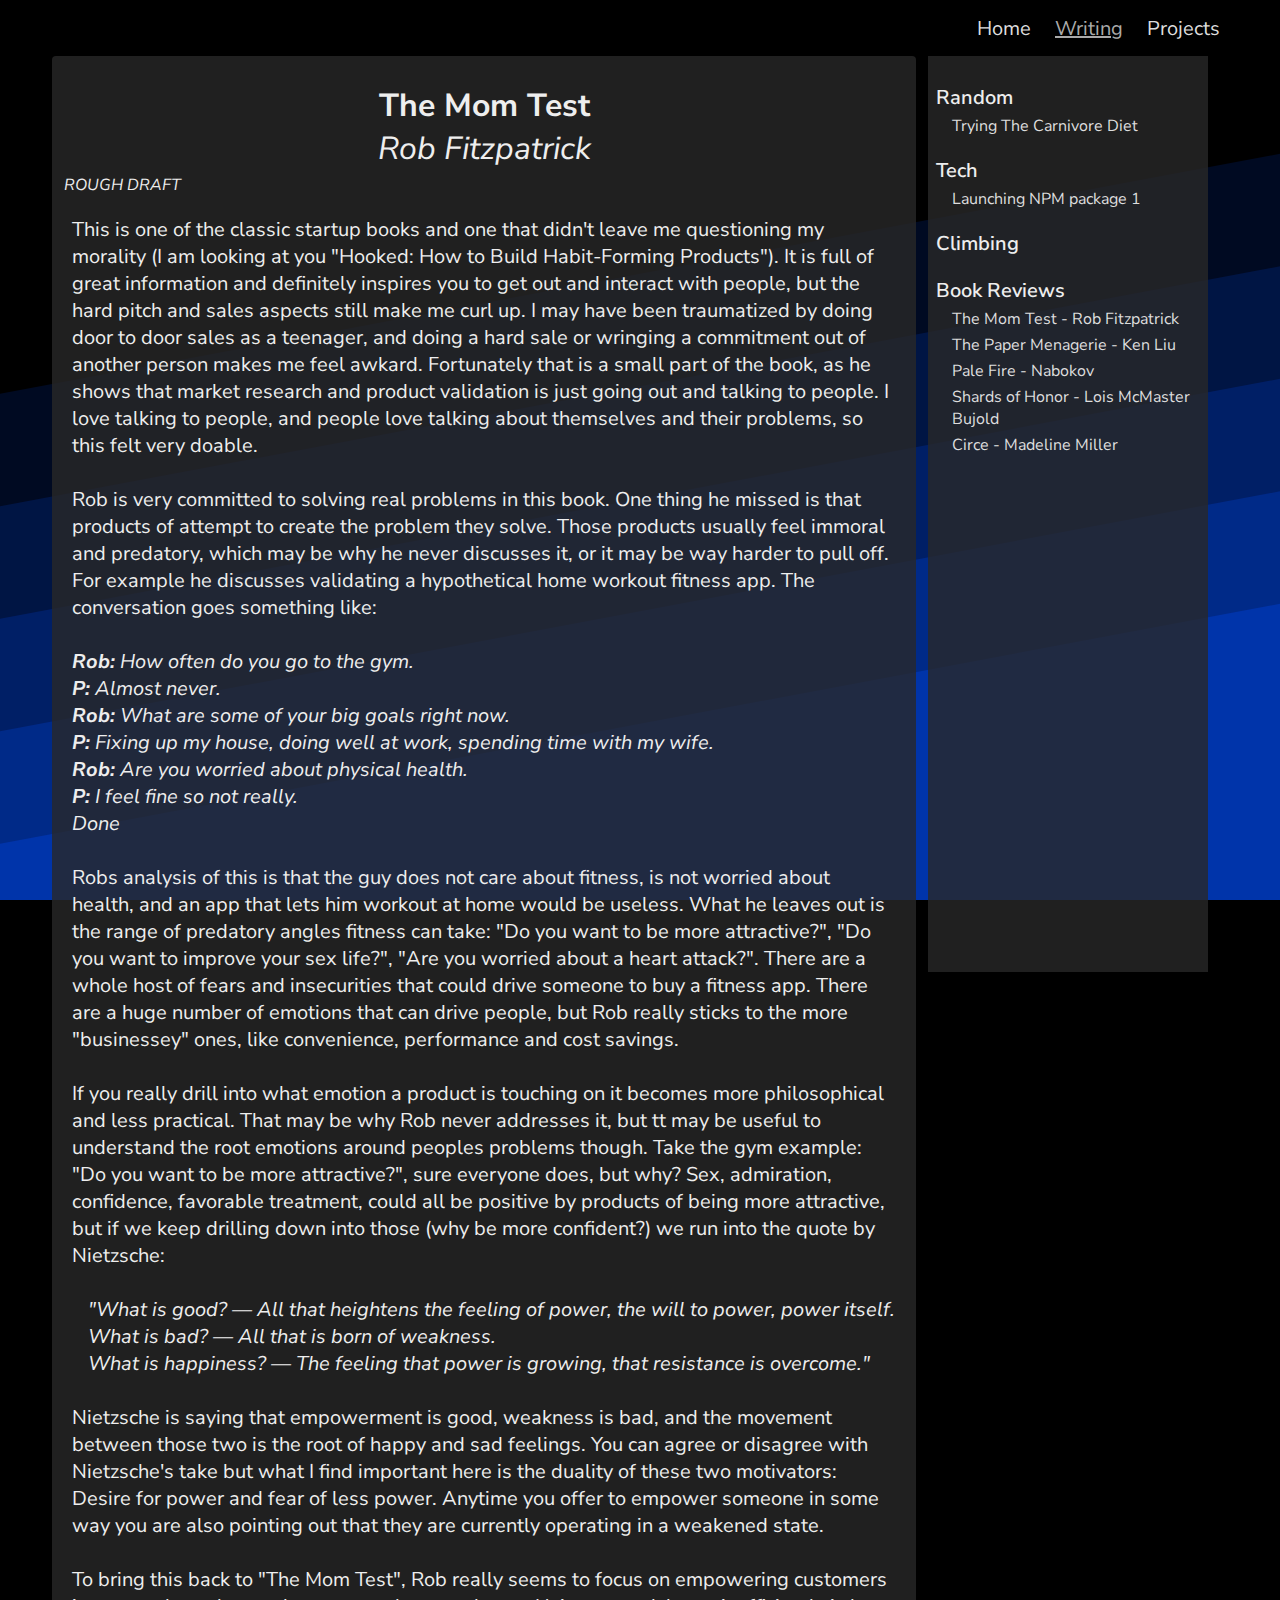
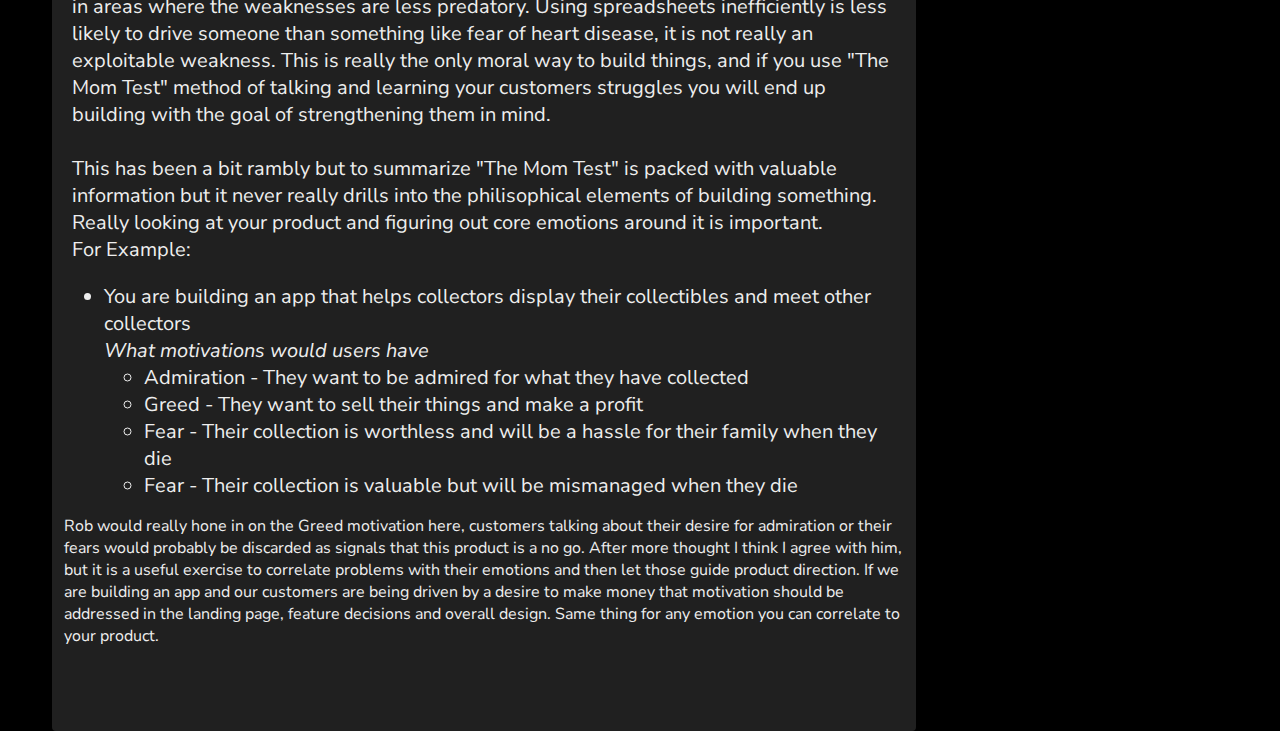
<file: writing/pieces/the-mom-test.html>
<html>
    <head>
        <link rel="preconnect" href="https://fonts.googleapis.com">
        <link rel="preconnect" href="https://fonts.gstatic.com" crossorigin>
        <link href="https://fonts.googleapis.com/css2?family=Nunito+Sans:ital,wght@0,200;0,300;0,600;1,200;1,300;1,600&display=swap" rel="stylesheet">
<link rel="stylesheet" href="../styles.css">
<meta name="viewport" content="width=device-width, initial-scale=1.0">

        
    </head>
    <body>
        
        <div class="wrapper">
            <div class="navbar">
                <a href="https://emcelyea.github.io" class="navbar-item">Home</a>
                <a href="/writing/index.html" class="navbar-item active">Writing</a>
                <a href="/projects/index.html" class="navbar-item">Projects</a>
            </div>

            <div class="content">


                <div class="article">
                    <div class="article-title"><h1><b>The Mom Test</b><br/><i>Rob Fitzpatrick</i></h1>
                        </div>
                        <i>ROUGH DRAFT</i>
                    <p>    
                        This is one of the classic startup books and one that didn't leave me questioning my morality (I am looking at you "Hooked: How to Build Habit-Forming Products").
                        It is full of great information and definitely inspires you to get out and interact with people, but the hard pitch and sales aspects still make me curl up. I may 
                        have been traumatized by doing door to door sales as a teenager, and doing a hard sale or wringing a commitment out of another person makes me feel awkard. Fortunately that
                        is a small part of the book, as he shows that market research and product validation is just going out and talking to people. I love talking to people, and people love talking
                        about themselves and their problems, so this felt very doable.
                        <br/><br/>
                        Rob is very committed to solving real problems in this book. One thing he missed is that products of attempt to create the problem they solve. Those products usually feel immoral and 
                        predatory, which may be why he never discusses it, or it may be way harder to pull off. For example he discusses validating a hypothetical home workout fitness app. The conversation goes something like:
                        <br/><br/>
                        <i><b>Rob:</b> How often do you go to the gym.<br/>
                        <b>P:</b> Almost never.<br/>
                        <b>Rob:</b> What are some of your big goals right now.<br/>
                        <b>P:</b> Fixing up my house, doing well at work, spending time with my wife.<br/>
                        <b>Rob:</b> Are you worried about physical health.<br/>
                        <b>P:</b> I feel fine so not really.<br/>
                        Done</i>
                        <br/><br/>
                        Robs analysis of this is that the guy does not care about fitness, is not worried about health, and an app that lets him workout at home would be useless. 
                        What he leaves out is the range of predatory angles fitness can take: "Do you want to be more attractive?", "Do you want to improve your sex life?",
                        "Are you worried about a heart attack?". There are a whole host of fears and insecurities that could drive someone to buy a fitness app. 
                        There are a huge number of emotions that can drive people, but Rob really sticks to the more "businessey" ones, like convenience, performance and cost savings.
                        <br/><br/>
                        If you really drill into what emotion a product is touching on it becomes more philosophical and less practical. That may be why Rob never addresses it, but
                        tt may be useful to understand the root emotions around peoples problems though. Take the gym example: "Do you want to be more attractive?",
                        sure everyone does, but why? Sex, admiration, confidence, favorable treatment, could all be positive by products of being more attractive, but if we keep drilling down into those (why be more confident?)
                        we run into the quote by Nietzsche:
                        <br/><br/>
                        <i>
                        <span style="margin-left:16px;">
                            "What is good? — All that heightens the feeling of power, the will to power, power itself.<br/> 
                        </span><span style="margin-left:16px;"> What is bad? — All that is born of weakness.<br/>
                        </span><span style="margin-left:16px;">  What is happiness? — The feeling that power is growing, that resistance is overcome." 
                        </span></i><br/><br/>
                        Nietzsche is saying that empowerment is good, weakness is bad, and the movement between those two is the root of happy and sad feelings. You can 
                        agree or disagree with Nietzsche's take but what I find important here is the duality of these two motivators: Desire for power and fear of less power.
                        Anytime you offer to empower someone in some way you are also pointing out that they are currently operating in a weakened state.
                        <br/><br/>
                        To bring this back to "The Mom Test", Rob really seems to focus on empowering customers in areas where the weaknesses are less predatory. Using spreadsheets inefficiently
                         is less likely to drive someone than something like fear of heart disease, it is not really an exploitable weakness. This is really the only moral way to build things, and 
                         if you use "The Mom Test" method of talking and learning your customers struggles you will end up building with the goal of strengthening them in mind.

                         <br/><br/>
                         This has been a bit rambly but to summarize "The Mom Test" is packed with valuable information but it never really drills into the philisophical elements of building 
                         something. Really looking at your product and figuring out core emotions around it is important.
                         <br/>For Example:
                         <ul>
                             <li>You are building an app that helps collectors display their collectibles and meet other collectors <br/><i>What motivations would users have</i></li>
                             <ul>
                                <li>Admiration - They want to be admired for what they have collected</li>
                                <li>Greed - They want to sell their things and make a profit</li>
                                <li>Fear - Their collection is worthless and will be a hassle for their family when they die</li>
                                <li>Fear - Their collection is valuable but will be mismanaged when they die</li>
                            </ul>
                         </ul>
                         Rob would really hone in on the Greed motivation here, customers talking about their desire for admiration or their fears would probably be discarded
                         as signals that this product is a no go. After more thought I think I agree with him, but it is a useful exercise to correlate problems with their emotions
                         and then let those guide product direction. If we are building an app and our customers are being driven by a desire to make money that motivation should
                         be addressed in the landing page, feature decisions and overall design. Same thing for any emotion you can correlate to your product.

                    </p> </div>
                <div class="sidebar" id="sidebar">
                    
                </div>
            </div>
        </div>
        <script src="../pieces.js"></script>
    </body>
</html>
</file>
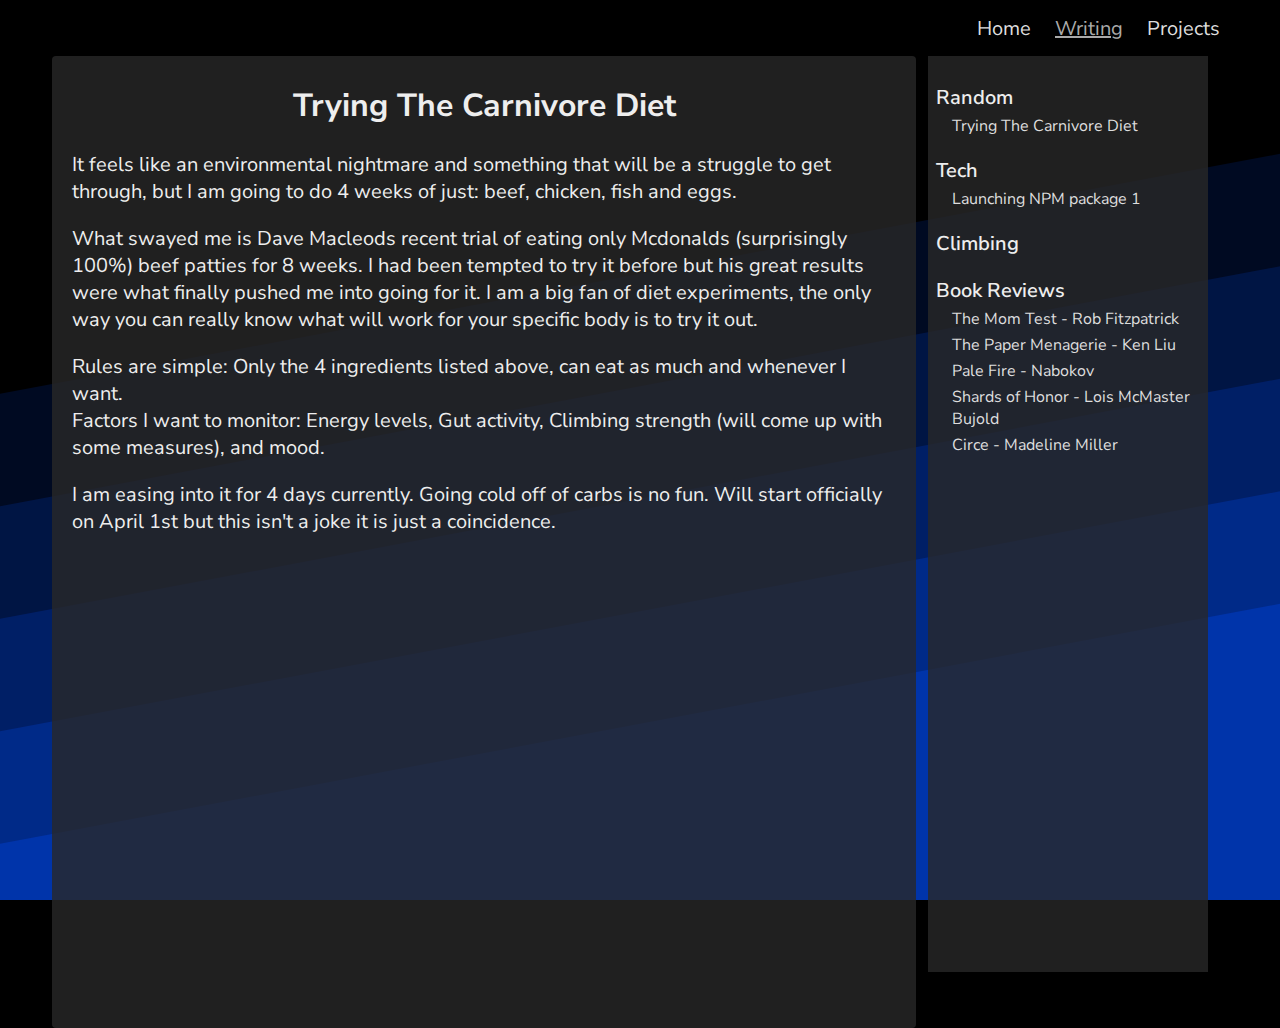
<file: writing/pieces/trying-the-carnivore-diet.html>
<html>
    <head>
        <link rel="preconnect" href="https://fonts.googleapis.com">
        <link rel="preconnect" href="https://fonts.gstatic.com" crossorigin>
        <link href="https://fonts.googleapis.com/css2?family=Nunito+Sans:ital,wght@0,200;0,300;0,600;1,200;1,300;1,600&display=swap" rel="stylesheet">
<link rel="stylesheet" href="../styles.css">
<meta name="viewport" content="width=device-width, initial-scale=1.0">

        
    </head>
    <body>
        
        <div class="wrapper">
            <div class="navbar">
                <a href="https://emcelyea.github.io" class="navbar-item">Home</a>
                <a href="/writing/index.html" class="navbar-item active">Writing</a>
                <a href="/projects/index.html" class="navbar-item">Projects</a>
            </div>

            <div class="content">


                <div class="article">
                    <div class="article-title"><h1><b>Trying The Carnivore Diet</b></h1></div>

                    <p>
                        It feels like an environmental nightmare and something that will be a struggle to get through, but I am going to do 4 weeks of just: beef, chicken, fish and eggs.
                    </p>
                    <p>What swayed me is Dave Macleods recent trial of eating only Mcdonalds (surprisingly 100%) beef patties for 8 weeks. I had been tempted to try it before but his 
                        great results were what finally pushed me into going for it. I am a big fan of diet experiments, the only way you can really know what will work for your
                        specific body is to try it out.
                    </p>
                    <p>Rules are simple: Only the 4 ingredients listed above, can eat as much and whenever I want.<br/>
                    Factors I want to monitor: Energy levels, Gut activity, Climbing strength (will come up with some measures), and mood.</p>
                    <p>I am easing into it for 4 days currently. Going cold off of carbs is no fun. Will start officially on April 1st but this isn't a joke it is just a coincidence.</p>
                </div>
                <div class="sidebar" id="sidebar">
                    
                </div>
            </div>
        </div>
        <script src="../pieces.js"></script>
    </body>
</html>
</file>
<file: projects/styles.css>
body {
    width: 100%;
    /* background by SVGBackgrounds.com */
    background-color: #FFEEEF;
    background-image: url("data:image/svg+xml,%3Csvg xmlns='http://www.w3.org/2000/svg' viewBox='0 0 1600 900'%3E%3Cdefs%3E%3ClinearGradient id='a' x1='0' x2='0' y1='1' y2='0' gradientTransform='rotate(0,0.5,0.5)'%3E%3Cstop offset='0' stop-color='%2398FF9C'/%3E%3Cstop offset='1' stop-color='%23C9FFA0'/%3E%3C/linearGradient%3E%3ClinearGradient id='b' x1='0' x2='0' y1='0' y2='1' gradientTransform='rotate(172,0.5,0.5)'%3E%3Cstop offset='0' stop-color='%23CBC5FF'/%3E%3Cstop offset='1' stop-color='%23A9CCFF'/%3E%3C/linearGradient%3E%3C/defs%3E%3Cg fill='%23FFF' fill-opacity='0' stroke-miterlimit='10'%3E%3Cg stroke='url(%23a)' stroke-width='2'%3E%3Cpath transform='translate(-31.5 -4) rotate(-5.5 1409 581) scale(0.9493999999999999)' d='M1409 581 1450.35 511 1490 581z'/%3E%3Ccircle stroke-width='4' transform='translate(-60 30) rotate(-1 800 450) scale(0.9949499999999999)' cx='500' cy='100' r='40'/%3E%3Cpath transform='translate(-5 0) rotate(-20 401 736) scale(0.9949499999999999)' d='M400.86 735.5h-83.73c0-23.12 18.74-41.87 41.87-41.87S400.86 712.38 400.86 735.5z'/%3E%3C/g%3E%3Cg stroke='url(%23b)' stroke-width='4'%3E%3Cpath transform='translate(180 8) rotate(-2 150 345) scale(1.0098)' d='M149.8 345.2 118.4 389.8 149.8 434.4 181.2 389.8z'/%3E%3Crect stroke-width='8' transform='translate(-10 -85) rotate(-36 1089 759)' x='1039' y='709' width='100' height='100'/%3E%3Cpath transform='translate(-68 12) rotate(-6 1400 132) scale(0.9)' d='M1426.8 132.4 1405.7 168.8 1363.7 168.8 1342.7 132.4 1363.7 96 1405.7 96z'/%3E%3C/g%3E%3C/g%3E%3C/svg%3E");
    background-attachment: fixed;
    background-size: cover;
    margin: 0;
}   
h1,h2,h3,p, a, button {
    color: #222;
    font-family: 'Nunito Sans', sans-serif;
    font-weight: 400;
}
a {
    color: #222;
    text-decoration: none;
}
a:active {
    color: #666;
}
a:hover {
    color: #666;
}
a {
    font-size: 20px;
}
.wrapper {
    max-width: 1200px;
    margin: 0 auto;
    padding-bottom: 64px;
}
.navbar {
    height: 56px;
    top: 0;
    width: 100%;
    display: flex;
    justify-content: flex-end;
    align-items: center;
}
.navbar-item {
    color: black;
    margin-right: 16px;
    background-color: #FFEEEF;
    padding: 4px;
}
.navbar-item.active {
    color: #222;
    text-decoration: underline;
}
.navbar-item:hover {
    color: #444;
    text-decoration: underline;
}
.header {
    margin-top: 44px;
    padding-left: 2%;
}
.projects-list {
    display: flex;
    flex-direction: column;
}
.project-subtext {
    margin-top:0;
}
@media (max-width: 640px) {
    .navbar-item {
        font-size: 16px;
    }
    .header h1 {
        font-size: 24px;
    }
    .sidebar {
        width: 100%;
        overflow: auto;
        max-height: 24vh;
    }
    .article {
        width: 100%;
        margin-right:0;
        margin-bottom: 16px;
        max-height: 76vh;
        overflow: auto;
    }
}
</file>
<file: writing/styles.css>
body {
    width: 100%;
    /* background by SVGBackgrounds.com */
    background-color: #000000;
    background-image: url("data:image/svg+xml,%3Csvg xmlns='http://www.w3.org/2000/svg' width='100%25' height='100%25' viewBox='0 0 1600 800'%3E%3Cg %3E%3Cpolygon fill='%23000a22' points='1600 160 0 460 0 350 1600 50'/%3E%3Cpolygon fill='%23001544' points='1600 260 0 560 0 450 1600 150'/%3E%3Cpolygon fill='%23001f66' points='1600 360 0 660 0 550 1600 250'/%3E%3Cpolygon fill='%23002a88' points='1600 460 0 760 0 650 1600 350'/%3E%3Cpolygon fill='%230034AA' points='1600 800 0 800 0 750 1600 450'/%3E%3C/g%3E%3C/svg%3E");
    background-attachment: fixed;
    background-size: cover;
    background-size: cover;
    margin: 0;
}   
h1,h2,h3,p, a, button, li, div {
    color: #eee;
    font-family: 'Nunito Sans', sans-serif;
    font-weight: 400;
}
pre {
    font-size: 20px;
    background: rgba(20,20,20);
    color: #aaa;
    padding: 24px 8px;
    margin: 0 16px 36px;
    max-width: 100%;
    overflow: auto;
}
a {
    color: #ddd;
    text-decoration: none;
}
a:active {
    color: #ddd;
}
a:hover {
    color: #999;
}
a {
    font-size: 20px;
}
.wrapper {
    max-width: 1200px;
    margin: 0 auto;
    padding-bottom: 64px;
}
.navbar {
    height: 56px;
    top: 0;
    width: 100%;
    display: flex;
    justify-content: flex-end;
    align-items: center;
}
.navbar-item {
    color: #ddd;
    margin-right: 16px;
    background: #000;
    padding: 4px;
}
.navbar-item.active {
    color: #aaa;
    text-decoration: underline;
}
.navbar-item:hover {
    color: #aaa;
    text-decoration: underline;
}
.header {
    margin-top: 44px;
    padding-left: 2%;
}
.content {
    display: flex;
    align-items: flex-start;
    flex-wrap: wrap;
    height: 100%;
}
.sidebar {
    width: 22%;
    background: rgba(40,40,40,.8);
    margin-left: 1%;
    min-height: 100%;
    padding: 8px;
}
.homepage-sidebar {
    margin-left: 16px;    
}
.article {
    width: 70%;
    margin-left: 1%;
    background: rgba(40,40,40,.8);
    padding: 8px 12px 64px;
    border-radius: 4px;
    min-height: 100%;
}

.section-header>p{
    font-size: 20px;
    cursor: pointer;
    margin-bottom: 2px;
    font-weight: 600;
}
.section-header p:hover {
    color: #aaa;
    text-decoration: underline;
}
.section-header p.entry-link {
    font-size: 16px;
    color: #ddd;
    cursor: pointer;
    margin: 4px 0 0 16px;
}
ul li {
    font-size: 20px;
}
.article p {
    font-size: 20px;
    padding: 0 8px;
}
p.article-section-header {
    text-decoration: underline;
    font-size: 22px;
    margin-top: 48px;
    font-weight: 600;

}
.article-image {
    width: 264px;
    height: auto;
    padding: 0px 0px 8px 8px;
    float: right;
}
.article-title {
    display: flex;
    align-items: flex-start;
    justify-content: center;
    margin-top: 16px;
    text-align:center;
}
.article-title p {
    font-size: 24px;
    margin: 4px 0;
}
.article-title h1 {
    font-size: 32px;
    margin: 4px 0;
}
@media (max-width: 640px) {
    .navbar {
        height: 48px;
    }
    .navbar-item {
        font-size: 16px;
    }
    .header {
        margin-top: 0;
    }
    .header h1 {
        margin-top: 0;
        font-size: 24px;
    }
    .sidebar {
        width: 100%;
        overflow: auto;
    }
    .article {
        width: 100%;
        margin-right:0;
        margin-bottom: 16px;
    }
    .article-image {
        width: 74%;
        margin: 0 13%;
        padding-bottom: 16px;
    }
    .section-header p {
        margin-top: 4px;
    }
}
</file>
